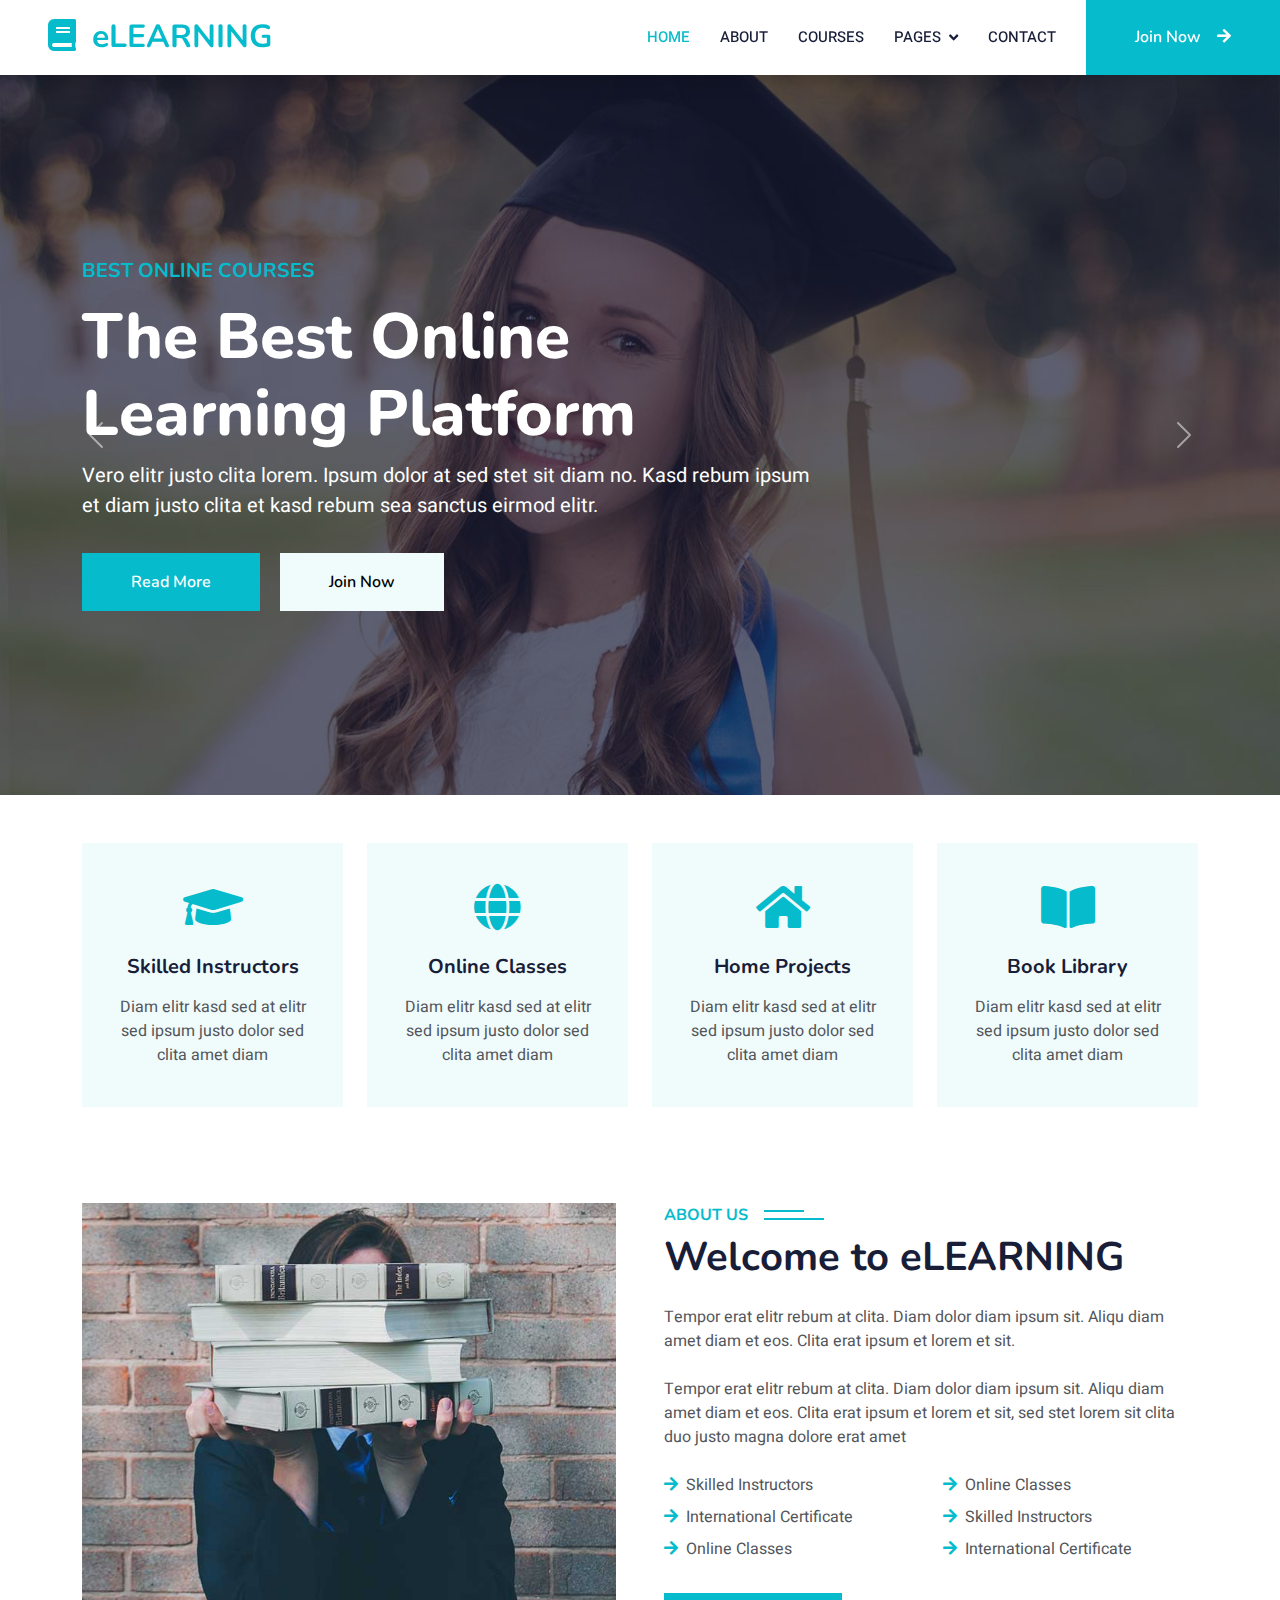
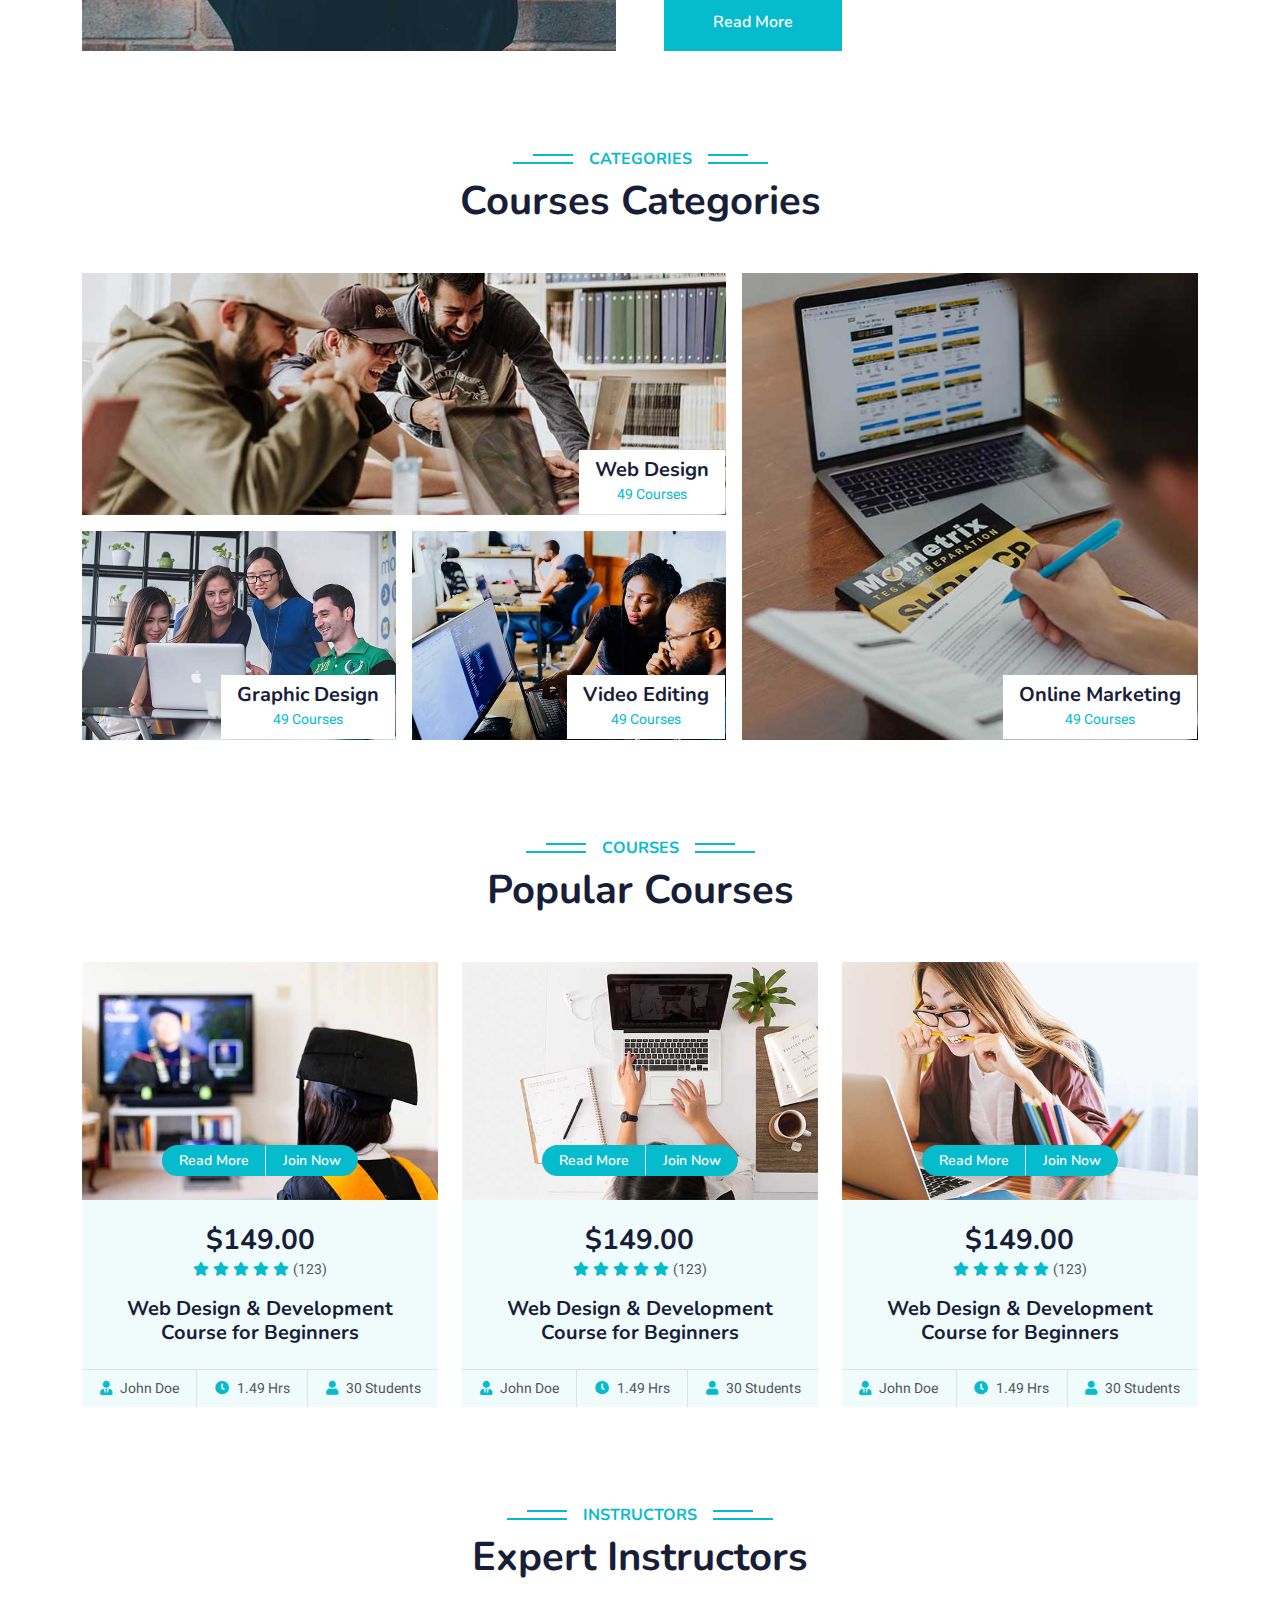
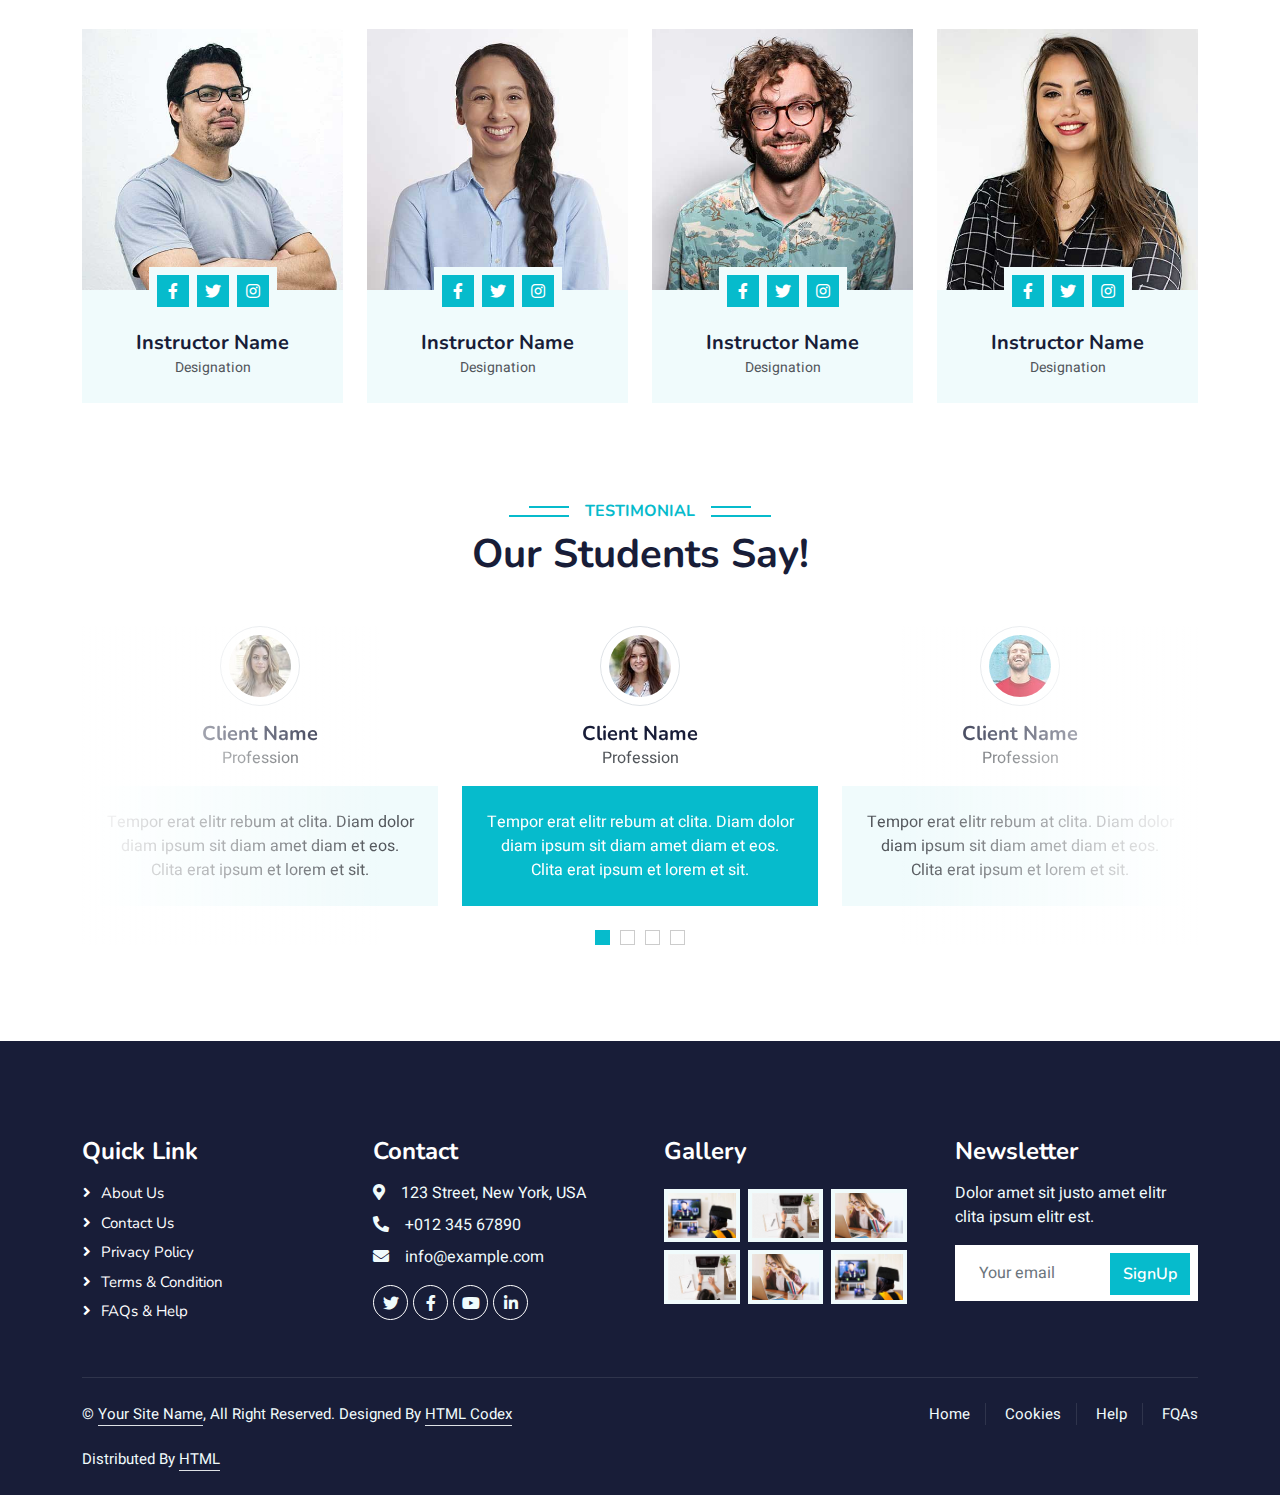
<file: index.html>
<!DOCTYPE html>
<html lang="en">

<head>
    <meta charset="UTF-8">
    <meta name="viewport" content="width=device-width, initial-scale=1.0">
    <link rel="stylesheet" href="css/bootstrap.min.css">
    <link rel="stylesheet" href="css/all.min.css">
    <link rel="stylesheet" href="css/main.css">
    <title>eLEARNING</title>

    <!-- Google Web Fonts -->
    <link rel="preconnect" href="https://fonts.googleapis.com">
    <link rel="preconnect" href="https://fonts.gstatic.com" crossorigin>
    <link
        href="https://fonts.googleapis.com/css2?family=Heebo:wght@400;500;600&family=Nunito:wght@600;700;800&display=swap"
        rel="stylesheet">

    <!-- Icon Font Stylesheet -->
    <link href="https://cdnjs.cloudflare.com/ajax/libs/font-awesome/5.10.0/css/all.min.css" rel="stylesheet">
    <link href="https://cdn.jsdelivr.net/npm/bootstrap-icons@1.4.1/font/bootstrap-icons.css" rel="stylesheet">
    <!-- Libraries Stylesheet -->
    <link href="lib/animate/animate.min.css" rel="stylesheet">
    <link href="lib/owlcarousel/assets/owl.carousel.min.css" rel="stylesheet">

</head>

<body>
    <!-- Spinner Start -->
    <div id="spinner"
        class="show bg-white position-fixed translate-middle w-100 vh-100 top-50 start-50 d-flex align-items-center justify-content-center">
        <div class="spinner-border text-primary" style="width: 3rem; height: 3rem;" role="status">
            <span class="sr-only">Loading...</span>
        </div>
    </div>
    <!-- Spinner End -->




    <!-- Navbar Start -->
    <nav class="navbar navbar-expand-lg bg-white navbar-light shadow sticky-top p-0">
        <a href="index.html" class="navbar-brand d-flex align-items-center px-4 px-lg-5">
            <h2 class="m-0 text-primary"><i class="fa fa-book me-3"></i>eLEARNING</h2>
        </a>
        <button type="button" class="navbar-toggler me-4" data-bs-toggle="collapse" data-bs-target="#navbarCollapse">
            <span class="navbar-toggler-icon"></span>
        </button>
        <div class="collapse navbar-collapse" id="navbarCollapse">
            <div class="navbar-nav ms-auto p-4 p-lg-0">
                <a href="index.html" class="nav-item nav-link active">Home</a>
                <a href="about.html" class="nav-item nav-link">About</a>
                <a href="courses.html" class="nav-item nav-link">Courses</a>
                <div class="nav-item dropdown">
                    <a href="#" class="nav-link dropdown-toggle" data-bs-toggle="dropdown">Pages</a>
                    <div class="dropdown-menu fade-down m-0">
                        <a href="#" class="dropdown-item">Our Team</a>
                        <a href="#" class="dropdown-item">Testimonial</a>
                    </div>
                </div>
                <a href="contact.html" class="nav-item nav-link">Contact</a>
            </div>
            <a href="" class="btn btn-primary py-4 px-lg-5 d-none d-lg-block">Join Now<i
                    class="fa fa-arrow-right ms-3"></i></a>
        </div>
    </nav>
    <!-- Navbar End -->




    <!-- Carousel Start -->
    <div id="carouselExampleControls" class="carousel slide" data-bs-ride="carousel">
        <div class="carousel-inner">
            <div class="carousel-item active">
                <img src="img/carousel-1.jpg" class="d-block w-100" alt="...">
                <div class="position-absolute top-0 start-0 w-100 h-100 d-flex align-items-center"
                    style="background: rgba(24, 29, 56, .7);">
                    <div class="container">
                        <div class="row justify-content-start">
                            <div class="col-sm-10 col-lg-8">
                                <h5 class="text-primary text-uppercase mb-3 animated slideInDown">Best Online Courses
                                </h5>
                                <h1 class="display-3 text-white animated slideInDown">The Best Online Learning Platform
                                </h1>
                                <p class="fs-5 text-white mb-4 pb-2">Vero elitr justo clita lorem. Ipsum dolor at sed
                                    stet sit diam no. Kasd rebum ipsum et diam justo clita et kasd rebum sea sanctus
                                    eirmod elitr.</p>
                                <a href="" class="btn btn-primary py-md-3 px-md-5 me-3 animated slideInLeft">Read
                                    More</a>
                                <a href="" class="btn btn-light py-md-3 px-md-5 animated slideInRight">Join Now</a>
                            </div>
                        </div>
                    </div>
                </div>
            </div>
            <div class="carousel-item">
                <img src="img/carousel-2.jpg" class="d-block w-100" alt="...">
                <div class="position-absolute top-0 start-0 w-100 h-100 d-flex align-items-center"
                    style="background: rgba(24, 29, 56, .7);">
                    <div class="container">
                        <div class="row justify-content-start">
                            <div class="col-sm-10 col-lg-8">
                                <h5 class="text-primary text-uppercase mb-3 animated slideInDown">Best Online Courses
                                </h5>
                                <h1 class="display-3 text-white animated slideInDown">The Best Online Learning Platform
                                </h1>
                                <p class="fs-5 text-white mb-4 pb-2">Vero elitr justo clita lorem. Ipsum dolor at sed
                                    stet sit diam no. Kasd rebum ipsum et diam justo clita et kasd rebum sea sanctus
                                    eirmod elitr.</p>
                                <a href="" class="btn btn-primary py-md-3 px-md-5 me-3 animated slideInLeft">Read
                                    More</a>
                                <a href="" class="btn btn-light py-md-3 px-md-5 animated slideInRight">Join Now</a>
                            </div>
                        </div>
                    </div>
                </div>
            </div>

        </div>
        <button class="carousel-control-prev" type="button" data-bs-target="#carouselExampleControls"
            data-bs-slide="prev">
            <span class="carousel-control-prev-icon" aria-hidden="true"></span>
            <span class="visually-hidden">Previous</span>
        </button>
        <button class="carousel-control-next" type="button" data-bs-target="#carouselExampleControls"
            data-bs-slide="next">
            <span class="carousel-control-next-icon" aria-hidden="true"></span>
            <span class="visually-hidden">Next</span>
        </button>
    </div>
    <!-- Carousel End -->

    <!-- Service Start -->
    <div class="container-xxl py-5">
        <div class="container">
            <div class="row g-4">
                <div class="col-lg-3 col-sm-6 ">
                    <div class="service-item text-center pt-3">
                        <div class="p-4">
                            <i class="fa fa-3x fa-graduation-cap text-primary mb-4"></i>
                            <h5 class="mb-3">Skilled Instructors</h5>
                            <p>Diam elitr kasd sed at elitr sed ipsum justo dolor sed clita amet diam</p>
                        </div>
                    </div>
                </div>
                <div class="col-lg-3 col-sm-6 ">
                    <div class="service-item text-center pt-3">
                        <div class="p-4">
                            <i class="fa fa-3x fa-globe text-primary mb-4"></i>
                            <h5 class="mb-3">Online Classes</h5>
                            <p>Diam elitr kasd sed at elitr sed ipsum justo dolor sed clita amet diam</p>
                        </div>
                    </div>
                </div>
                <div class="col-lg-3 col-sm-6 ">
                    <div class="service-item text-center pt-3">
                        <div class="p-4">
                            <i class="fa fa-3x fa-home text-primary mb-4"></i>
                            <h5 class="mb-3">Home Projects</h5>
                            <p>Diam elitr kasd sed at elitr sed ipsum justo dolor sed clita amet diam</p>
                        </div>
                    </div>
                </div>
                <div class="col-lg-3 col-sm-6 ">
                    <div class="service-item text-center pt-3">
                        <div class="p-4">
                            <i class="fa fa-3x fa-book-open text-primary mb-4"></i>
                            <h5 class="mb-3">Book Library</h5>
                            <p>Diam elitr kasd sed at elitr sed ipsum justo dolor sed clita amet diam</p>
                        </div>
                    </div>
                </div>
            </div>
        </div>
    </div>
    <!-- Service End -->



    <!-- About Start -->
    <div class="container-xxl py-5">
        <div class="container">
            <div class="row g-5">
                <div class="col-lg-6" style="min-height: 400px;">
                    <div class="position-relative h-100">
                        <img class="img-fluid position-absolute w-100 h-100" src="img/about.jpg" alt=""
                            style="object-fit: cover;">
                    </div>
                </div>
                <div class="col-lg-6">
                    <h6 class="section-title bg-white text-start text-primary pe-3">About Us</h6>
                    <h1 class="mb-4">Welcome to eLEARNING</h1>
                    <p class="mb-4">Tempor erat elitr rebum at clita. Diam dolor diam ipsum sit. Aliqu diam amet diam et
                        eos. Clita erat ipsum et lorem et sit.</p>
                    <p class="mb-4">Tempor erat elitr rebum at clita. Diam dolor diam ipsum sit. Aliqu diam amet diam et
                        eos. Clita erat ipsum et lorem et sit, sed stet lorem sit clita duo justo magna dolore erat amet
                    </p>
                    <div class="row gy-2 gx-4 mb-4">
                        <div class="col-sm-6">
                            <p class="mb-0"><i class="fa fa-arrow-right text-primary me-2"></i>Skilled Instructors</p>
                        </div>
                        <div class="col-lg-6 col-sm-6">
                            <p class="mb-0"><i class="fa fa-arrow-right text-primary me-2"></i>Online Classes</p>
                        </div>
                        <div class="col-lg-6 col-sm-6">
                            <p class="mb-0"><i class="fa fa-arrow-right text-primary me-2"></i>International Certificate
                            </p>
                        </div>
                        <div class="col-lg-6 col-sm-6">
                            <p class="mb-0"><i class="fa fa-arrow-right text-primary me-2"></i>Skilled Instructors</p>
                        </div>
                        <div class="col-lg-6 col-sm-6">
                            <p class="mb-0"><i class="fa fa-arrow-right text-primary me-2"></i>Online Classes</p>
                        </div>
                        <div class="col-lg-6 col-sm-6">
                            <p class="mb-0"><i class="fa fa-arrow-right text-primary me-2"></i>International Certificate
                            </p>
                        </div>
                    </div>
                    <a class="btn btn-primary py-3 px-5 mt-2" href="">Read More</a>
                </div>
            </div>
        </div>
    </div>
    <!-- About End -->





    <!-- Categories Start -->
    <div class="container-xxl py-5 category">
        <div class="container">
            <div class="text-center ">
                <h6 class="section-title bg-white text-center text-primary px-3">Categories</h6>
                <h1 class="mb-5">Courses Categories</h1>
            </div>
            <div class="row g-3">
                <div class="col-lg-7 col-md-6">
                    <div class="row g-3">
                        <div class="col-lg-12 col-md-12  zoomIn">
                            <a class="position-relative d-block overflow-hidden" href="">
                                <img class="img-fluid" src="img/cat-1.jpg" alt="">
                                <div class="bg-white text-center position-absolute bottom-0 end-0 py-2 px-3"
                                    style="margin: 1px;">
                                    <h5 class="m-0">Web Design</h5>
                                    <small class="text-primary">49 Courses</small>
                                </div>
                            </a>
                        </div>
                        <div class="col-lg-6 col-md-12  zoomIn">
                            <a class="position-relative d-block overflow-hidden" href="">
                                <img class="img-fluid" src="img/cat-2.jpg" alt="">
                                <div class="bg-white text-center position-absolute bottom-0 end-0 py-2 px-3"
                                    style="margin: 1px;">
                                    <h5 class="m-0">Graphic Design</h5>
                                    <small class="text-primary">49 Courses</small>
                                </div>
                            </a>
                        </div>
                        <div class="col-lg-6 col-md-12  zoomIn">
                            <a class="position-relative d-block overflow-hidden" href="">
                                <img class="img-fluid" src="img/cat-3.jpg" alt="">
                                <div class="bg-white text-center position-absolute bottom-0 end-0 py-2 px-3"
                                    style="margin: 1px;">
                                    <h5 class="m-0">Video Editing</h5>
                                    <small class="text-primary">49 Courses</small>
                                </div>
                            </a>
                        </div>
                    </div>
                </div>
                <div class="col-lg-5 col-md-6  zoomIn" style="min-height: 350px;">
                    <a class="position-relative d-block h-100 overflow-hidden" href="">
                        <img class="img-fluid position-absolute w-100 h-100" src="img/cat-4.jpg" alt=""
                            style="object-fit: cover;">
                        <div class="bg-white text-center position-absolute bottom-0 end-0 py-2 px-3"
                            style="margin:  1px;">
                            <h5 class="m-0">Online Marketing</h5>
                            <small class="text-primary">49 Courses</small>
                        </div>
                    </a>
                </div>
            </div>
        </div>
    </div>
    <!-- Categories Start -->





    <!-- Courses Start -->
    <div class="container-xxl py-5">
        <div class="container">
            <div class="text-center">
                <h6 class="section-title bg-white text-center text-primary px-3">Courses</h6>
                <h1 class="mb-5">Popular Courses</h1>
            </div>
            <div class="row g-4 justify-content-center">
                <div class="col-lg-4 col-md-6">
                    <div class="course-item bg-light">
                        <div class="position-relative overflow-hidden">
                            <img class="img-fluid" src="img/course-1.jpg" alt="">
                            <div class="w-100 d-flex justify-content-center position-absolute bottom-0 start-0 mb-4">
                                <a href="#" class="flex-shrink-0 btn btn-sm btn-primary px-3 border-end"
                                    style="border-radius: 30px 0 0 30px;">Read More</a>
                                <a href="#" class="flex-shrink-0 btn btn-sm btn-primary px-3"
                                    style="border-radius: 0 30px 30px 0;">Join Now</a>
                            </div>
                        </div>
                        <div class="text-center p-4 pb-0">
                            <h3 class="mb-0">$149.00</h3>
                            <div class="mb-3">
                                <small class="fa fa-star text-primary"></small>
                                <small class="fa fa-star text-primary"></small>
                                <small class="fa fa-star text-primary"></small>
                                <small class="fa fa-star text-primary"></small>
                                <small class="fa fa-star text-primary"></small>
                                <small>(123)</small>
                            </div>
                            <h5 class="mb-4">Web Design & Development Course for Beginners</h5>
                        </div>
                        <div class="d-flex border-top">
                            <small class="flex-fill text-center border-end py-2"><i
                                    class="fa fa-user-tie text-primary me-2"></i>John Doe</small>
                            <small class="flex-fill text-center border-end py-2"><i
                                    class="fa fa-clock text-primary me-2"></i>1.49 Hrs</small>
                            <small class="flex-fill text-center py-2"><i class="fa fa-user text-primary me-2"></i>30
                                Students</small>
                        </div>
                    </div>
                </div>
                <div class="col-lg-4 col-md-6 ">
                    <div class="course-item bg-light">
                        <div class="position-relative overflow-hidden">
                            <img class="img-fluid" src="img/course-2.jpg" alt="">
                            <div class="w-100 d-flex justify-content-center position-absolute bottom-0 start-0 mb-4">
                                <a href="#" class="flex-shrink-0 btn btn-sm btn-primary px-3 border-end"
                                    style="border-radius: 30px 0 0 30px;">Read More</a>
                                <a href="#" class="flex-shrink-0 btn btn-sm btn-primary px-3"
                                    style="border-radius: 0 30px 30px 0;">Join Now</a>
                            </div>
                        </div>
                        <div class="text-center p-4 pb-0">
                            <h3 class="mb-0">$149.00</h3>
                            <div class="mb-3">
                                <small class="fa fa-star text-primary"></small>
                                <small class="fa fa-star text-primary"></small>
                                <small class="fa fa-star text-primary"></small>
                                <small class="fa fa-star text-primary"></small>
                                <small class="fa fa-star text-primary"></small>
                                <small>(123)</small>
                            </div>
                            <h5 class="mb-4">Web Design & Development Course for Beginners</h5>
                        </div>
                        <div class="d-flex border-top">
                            <small class="flex-fill text-center border-end py-2"><i
                                    class="fa fa-user-tie text-primary me-2"></i>John Doe</small>
                            <small class="flex-fill text-center border-end py-2"><i
                                    class="fa fa-clock text-primary me-2"></i>1.49 Hrs</small>
                            <small class="flex-fill text-center py-2"><i class="fa fa-user text-primary me-2"></i>30
                                Students</small>
                        </div>
                    </div>
                </div>
                <div class="col-lg-4 col-md-6 ">
                    <div class="course-item bg-light">
                        <div class="position-relative overflow-hidden">
                            <img class="img-fluid" src="img/course-3.jpg" alt="">
                            <div class="w-100 d-flex justify-content-center position-absolute bottom-0 start-0 mb-4">
                                <a href="#" class="flex-shrink-0 btn btn-sm btn-primary px-3 border-end"
                                    style="border-radius: 30px 0 0 30px;">Read More</a>
                                <a href="#" class="flex-shrink-0 btn btn-sm btn-primary px-3"
                                    style="border-radius: 0 30px 30px 0;">Join Now</a>
                            </div>
                        </div>
                        <div class="text-center p-4 pb-0">
                            <h3 class="mb-0">$149.00</h3>
                            <div class="mb-3">
                                <small class="fa fa-star text-primary"></small>
                                <small class="fa fa-star text-primary"></small>
                                <small class="fa fa-star text-primary"></small>
                                <small class="fa fa-star text-primary"></small>
                                <small class="fa fa-star text-primary"></small>
                                <small>(123)</small>
                            </div>
                            <h5 class="mb-4">Web Design & Development Course for Beginners</h5>
                        </div>
                        <div class="d-flex border-top">
                            <small class="flex-fill text-center border-end py-2"><i
                                    class="fa fa-user-tie text-primary me-2"></i>John Doe</small>
                            <small class="flex-fill text-center border-end py-2"><i
                                    class="fa fa-clock text-primary me-2"></i>1.49 Hrs</small>
                            <small class="flex-fill text-center py-2"><i class="fa fa-user text-primary me-2"></i>30
                                Students</small>
                        </div>
                    </div>
                </div>
            </div>
        </div>
    </div>
    <!-- Courses End -->

    <!-- Team Start -->
    <div class="container-xxl py-5">
        <div class="container">
            <div class="text-center ">
                <h6 class="section-title bg-white text-center text-primary px-3">Instructors</h6>
                <h1 class="mb-5">Expert Instructors</h1>
            </div>
            <div class="row g-4">
                <div class="col-lg-3 col-md-6 ">
                    <div class="team-item bg-light">
                        <div class="overflow-hidden">
                            <img class="img-fluid" src="img/team-1.jpg" alt="">
                        </div>
                        <div class="position-relative d-flex justify-content-center" style="margin-top: -23px;">
                            <div class="bg-light d-flex justify-content-center pt-2 px-1">
                                <a class="btn btn-sm-square btn-primary mx-1" href=""><i
                                        class="fab fa-facebook-f"></i></a>
                                <a class="btn btn-sm-square btn-primary mx-1" href=""><i class="fab fa-twitter"></i></a>
                                <a class="btn btn-sm-square btn-primary mx-1" href=""><i
                                        class="fab fa-instagram"></i></a>
                            </div>
                        </div>
                        <div class="text-center p-4">
                            <h5 class="mb-0">Instructor Name</h5>
                            <small>Designation</small>
                        </div>
                    </div>
                </div>
                <div class="col-lg-3 col-md-6 ">
                    <div class="team-item bg-light">
                        <div class="overflow-hidden">
                            <img class="img-fluid" src="img/team-2.jpg" alt="">
                        </div>
                        <div class="position-relative d-flex justify-content-center" style="margin-top: -23px;">
                            <div class="bg-light d-flex justify-content-center pt-2 px-1">
                                <a class="btn btn-sm-square btn-primary mx-1" href=""><i
                                        class="fab fa-facebook-f"></i></a>
                                <a class="btn btn-sm-square btn-primary mx-1" href=""><i class="fab fa-twitter"></i></a>
                                <a class="btn btn-sm-square btn-primary mx-1" href=""><i
                                        class="fab fa-instagram"></i></a>
                            </div>
                        </div>
                        <div class="text-center p-4">
                            <h5 class="mb-0">Instructor Name</h5>
                            <small>Designation</small>
                        </div>
                    </div>
                </div>
                <div class="col-lg-3 col-md-6 ">
                    <div class="team-item bg-light">
                        <div class="overflow-hidden">
                            <img class="img-fluid" src="img/team-3.jpg" alt="">
                        </div>
                        <div class="position-relative d-flex justify-content-center" style="margin-top: -23px;">
                            <div class="bg-light d-flex justify-content-center pt-2 px-1">
                                <a class="btn btn-sm-square btn-primary mx-1" href=""><i
                                        class="fab fa-facebook-f"></i></a>
                                <a class="btn btn-sm-square btn-primary mx-1" href=""><i class="fab fa-twitter"></i></a>
                                <a class="btn btn-sm-square btn-primary mx-1" href=""><i
                                        class="fab fa-instagram"></i></a>
                            </div>
                        </div>
                        <div class="text-center p-4">
                            <h5 class="mb-0">Instructor Name</h5>
                            <small>Designation</small>
                        </div>
                    </div>
                </div>
                <div class="col-lg-3 col-md-6 ">
                    <div class="team-item bg-light">
                        <div class="overflow-hidden">
                            <img class="img-fluid" src="img/team-4.jpg" alt="">
                        </div>
                        <div class="position-relative d-flex justify-content-center" style="margin-top: -23px;">
                            <div class="bg-light d-flex justify-content-center pt-2 px-1">
                                <a class="btn btn-sm-square btn-primary mx-1" href=""><i
                                        class="fab fa-facebook-f"></i></a>
                                <a class="btn btn-sm-square btn-primary mx-1" href=""><i class="fab fa-twitter"></i></a>
                                <a class="btn btn-sm-square btn-primary mx-1" href=""><i
                                        class="fab fa-instagram"></i></a>
                            </div>
                        </div>
                        <div class="text-center p-4">
                            <h5 class="mb-0">Instructor Name</h5>
                            <small>Designation</small>
                        </div>
                    </div>
                </div>
            </div>
        </div>
    </div>
    <!-- Team End -->





    <!-- Testimonial Start -->
    <div class="container-xxl py-5  fadeInUp">
        <div class="container">
            <div class="text-center">
                <h6 class="section-title bg-white text-center text-primary px-3">Testimonial</h6>
                <h1 class="mb-5">Our Students Say!</h1>
            </div>
            <div class="owl-carousel testimonial-carousel position-relative">
                <div class="testimonial-item text-center">
                    <img class="border rounded-circle p-2 mx-auto mb-3" src="img/testimonial-1.jpg"
                        style="width: 80px; height: 80px;">
                    <h5 class="mb-0">Client Name</h5>
                    <p>Profession</p>
                    <div class="testimonial-text bg-light text-center p-4">
                        <p class="mb-0">Tempor erat elitr rebum at clita. Diam dolor diam ipsum sit diam amet diam et
                            eos. Clita erat ipsum et lorem et sit.</p>
                    </div>
                </div>
                <div class="testimonial-item text-center">
                    <img class="border rounded-circle p-2 mx-auto mb-3" src="img/testimonial-2.jpg"
                        style="width: 80px; height: 80px;">
                    <h5 class="mb-0">Client Name</h5>
                    <p>Profession</p>
                    <div class="testimonial-text bg-light text-center p-4">
                        <p class="mb-0">Tempor erat elitr rebum at clita. Diam dolor diam ipsum sit diam amet diam et
                            eos. Clita erat ipsum et lorem et sit.</p>
                    </div>
                </div>
                <div class="testimonial-item text-center">
                    <img class="border rounded-circle p-2 mx-auto mb-3" src="img/testimonial-3.jpg"
                        style="width: 80px; height: 80px;">
                    <h5 class="mb-0">Client Name</h5>
                    <p>Profession</p>
                    <div class="testimonial-text bg-light text-center p-4">
                        <p class="mb-0">Tempor erat elitr rebum at clita. Diam dolor diam ipsum sit diam amet diam et
                            eos. Clita erat ipsum et lorem et sit.</p>
                    </div>
                </div>
                <div class="testimonial-item text-center">
                    <img class="border rounded-circle p-2 mx-auto mb-3" src="img/testimonial-4.jpg"
                        style="width: 80px; height: 80px;">
                    <h5 class="mb-0">Client Name</h5>
                    <p>Profession</p>
                    <div class="testimonial-text bg-light text-center p-4">
                        <p class="mb-0">Tempor erat elitr rebum at clita. Diam dolor diam ipsum sit diam amet diam et
                            eos. Clita erat ipsum et lorem et sit.</p>
                    </div>
                </div>
            </div>
        </div>
    </div>
    <!-- Testimonial End -->


    <!-- Footer Start -->
    <div class="container-fluid bg-dark text-light footer pt-5 mt-5  fadeIn">
        <div class="container py-5">
            <div class="row g-5">
                <div class="col-lg-3 col-md-6">
                    <h4 class="text-white mb-3">Quick Link</h4>
                    <a class="btn btn-link" href="">About Us</a>
                    <a class="btn btn-link" href="">Contact Us</a>
                    <a class="btn btn-link" href="">Privacy Policy</a>
                    <a class="btn btn-link" href="">Terms & Condition</a>
                    <a class="btn btn-link" href="">FAQs & Help</a>
                </div>
                <div class="col-lg-3 col-md-6">
                    <h4 class="text-white mb-3">Contact</h4>
                    <p class="mb-2"><i class="fa fa-map-marker-alt me-3"></i>123 Street, New York, USA</p>
                    <p class="mb-2"><i class="fa fa-phone-alt me-3"></i>+012 345 67890</p>
                    <p class="mb-2"><i class="fa fa-envelope me-3"></i>info@example.com</p>
                    <div class="d-flex pt-2">
                        <a class="btn btn-outline-light btn-social" href=""><i class="fab fa-twitter"></i></a>
                        <a class="btn btn-outline-light btn-social" href=""><i class="fab fa-facebook-f"></i></a>
                        <a class="btn btn-outline-light btn-social" href=""><i class="fab fa-youtube"></i></a>
                        <a class="btn btn-outline-light btn-social" href=""><i class="fab fa-linkedin-in"></i></a>
                    </div>
                </div>
                <div class="col-lg-3 col-md-6">
                    <h4 class="text-white mb-3">Gallery</h4>
                    <div class="row g-2 pt-2">
                        <div class="col-4">
                            <img class="img-fluid bg-light p-1" src="img/course-1.jpg" alt="">
                        </div>
                        <div class="col-4">
                            <img class="img-fluid bg-light p-1" src="img/course-2.jpg" alt="">
                        </div>
                        <div class="col-4">
                            <img class="img-fluid bg-light p-1" src="img/course-3.jpg" alt="">
                        </div>
                        <div class="col-4">
                            <img class="img-fluid bg-light p-1" src="img/course-2.jpg" alt="">
                        </div>
                        <div class="col-4">
                            <img class="img-fluid bg-light p-1" src="img/course-3.jpg" alt="">
                        </div>
                        <div class="col-4">
                            <img class="img-fluid bg-light p-1" src="img/course-1.jpg" alt="">
                        </div>
                    </div>
                </div>
                <div class="col-lg-3 col-md-6">
                    <h4 class="text-white mb-3">Newsletter</h4>
                    <p>Dolor amet sit justo amet elitr clita ipsum elitr est.</p>
                    <div class="position-relative mx-auto" style="max-width: 400px;">
                        <input class="form-control border-0 w-100 py-3 ps-4 pe-5" type="text" placeholder="Your email">
                        <button type="button"
                            class="btn btn-primary py-2 position-absolute top-0 end-0 mt-2 me-2">SignUp</button>
                    </div>
                </div>
            </div>
        </div>
        <div class="container">
            <div class="copyright">
                <div class="row">
                    <div class="col-md-6 text-center text-md-start mb-3 mb-md-0">
                        &copy; <a class="border-bottom" href="#">Your Site Name</a>, All Right Reserved.


                        Designed By <a class="border-bottom" href="#">HTML Codex</a><br><br>
                        Distributed By <a class="border-bottom" href="#">HTML</a>
                    </div>
                    <div class="col-md-6 text-center text-md-end">
                        <div class="footer-menu">
                            <a href="">Home</a>
                            <a href="">Cookies</a>
                            <a href="">Help</a>
                            <a href="">FQAs</a>
                        </div>
                    </div>
                </div>
            </div>
        </div>
    </div>
    <!-- Footer End -->




  <!-- start to up bottom  -->
  <div class="container">
    <button class="rounded-pill" onclick="topFunction()" id="myBtn" title="Go to top">
        <i class="bi bi-arrow-up"></i></button>
    <script>

        let mybutton = document.getElementById("myBtn");


        window.onscroll = function () { scrollFunction() };

        function scrollFunction() {
            if (document.body.scrollTop > 20 || document.documentElement.scrollTop > 20) {
                mybutton.style.display = "block";
            } else {
                mybutton.style.display = "none";
            }
        }


        function topFunction() {
            document.body.scrollTop = 0;
            document.documentElement.scrollTop = 0;
        }
    </script>
</div>
<!-- end to up bottom  -->






    <script src="https://code.jquery.com/jquery-3.4.1.min.js"></script>
    <script src="lib/wow/wow.min.js"></script>


    <script src="lib/waypoints/waypoints.min.js"></script>
    <script src="lib/owlcarousel/owl.carousel.min.js"></script>


    <script src="js/bootstrap.bundle.min.js"></script>
    <script src="js/main.js"></script>
</body>

</html>
</file>
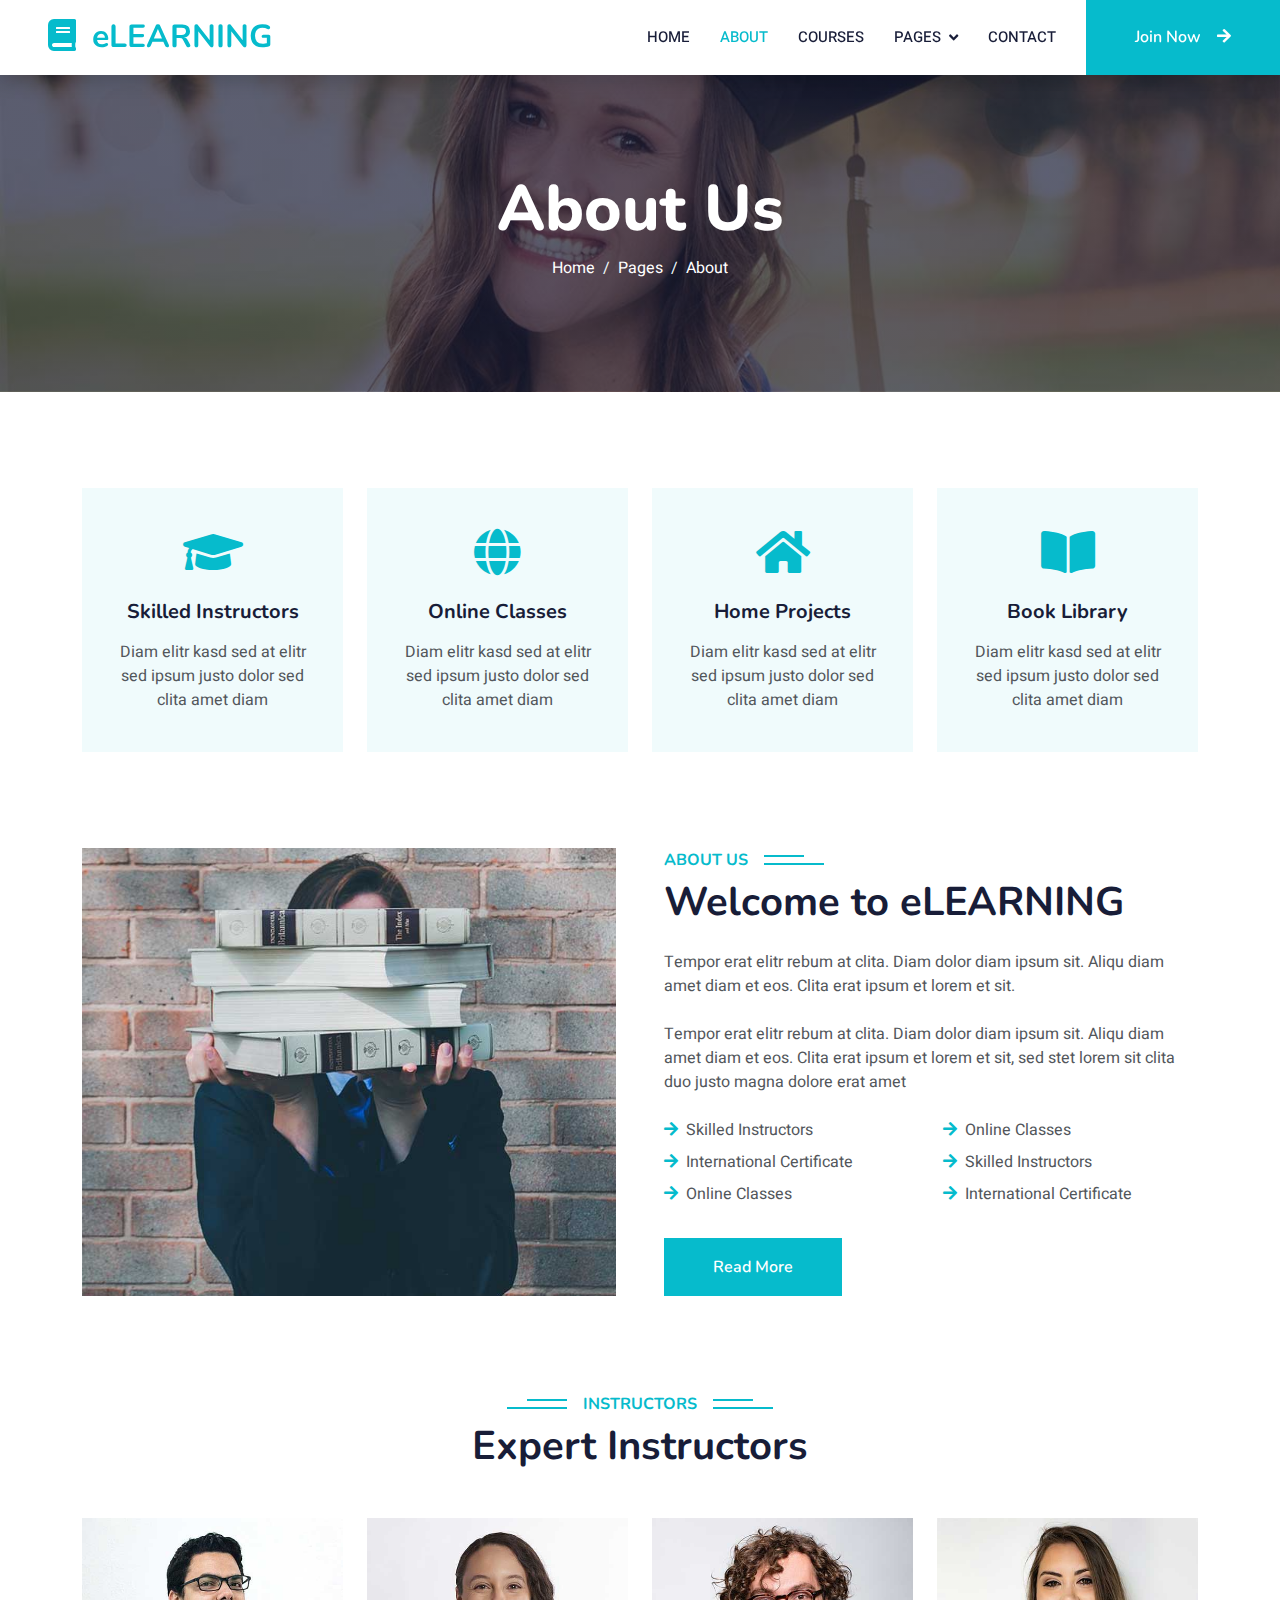
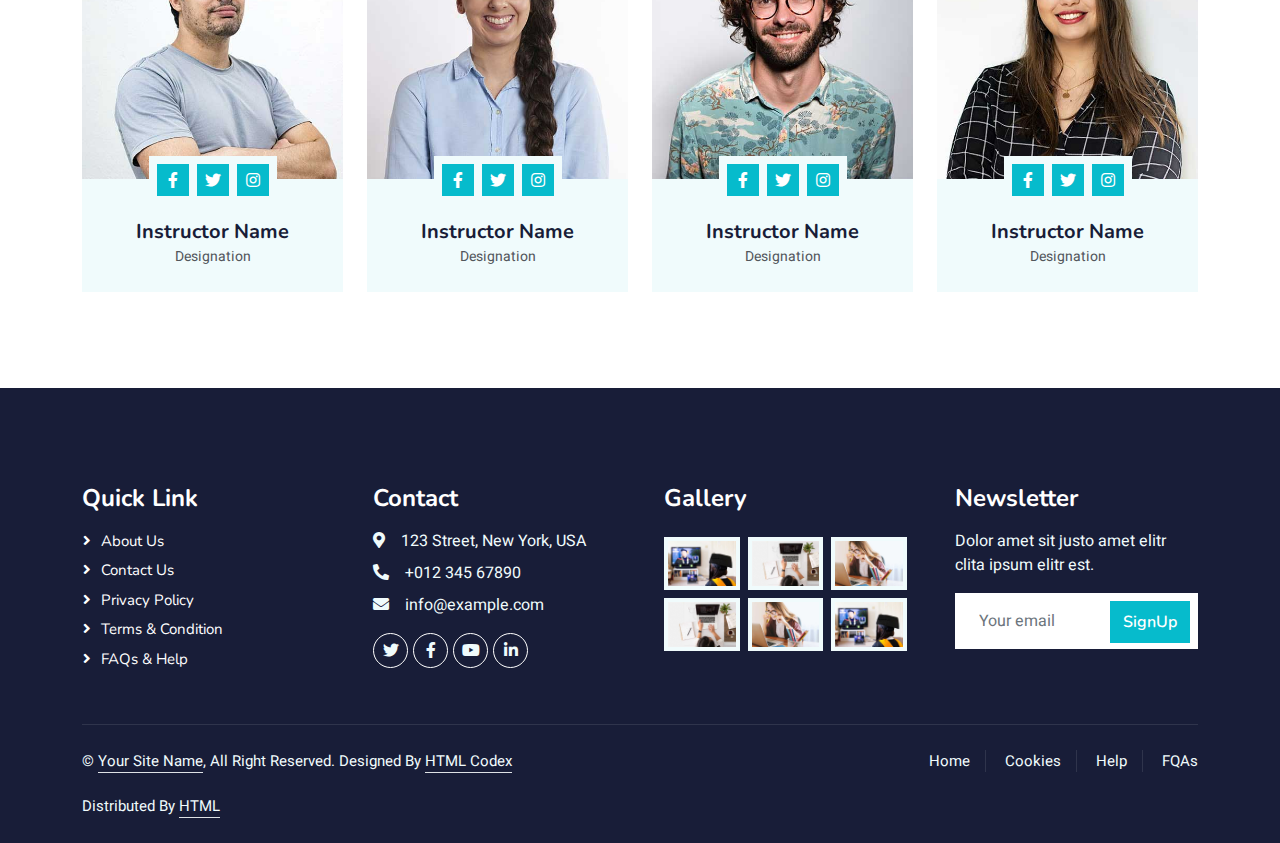
<file: about.html>
<!DOCTYPE html>
<html lang="en">

<head>
    <meta charset="UTF-8">
    <meta name="viewport" content="width=device-width, initial-scale=1.0">
    <link rel="stylesheet" href="css/bootstrap.min.css">
    <link rel="stylesheet" href="css/all.min.css">
    <link rel="stylesheet" href="css/main.css">
    <title>eLEARNING</title>

    <!-- Google Web Fonts -->
    <link rel="preconnect" href="https://fonts.googleapis.com">
    <link rel="preconnect" href="https://fonts.gstatic.com" crossorigin>
    <link
        href="https://fonts.googleapis.com/css2?family=Heebo:wght@400;500;600&family=Nunito:wght@600;700;800&display=swap"
        rel="stylesheet">

    <!-- Icon Font Stylesheet -->
    <link href="https://cdnjs.cloudflare.com/ajax/libs/font-awesome/5.10.0/css/all.min.css" rel="stylesheet">
    <link href="https://cdn.jsdelivr.net/npm/bootstrap-icons@1.4.1/font/bootstrap-icons.css" rel="stylesheet">
    <!-- Libraries Stylesheet -->
    <link href="lib/animate/animate.min.css" rel="stylesheet">
    <link href="lib/owlcarousel/assets/owl.carousel.min.css" rel="stylesheet">

</head>

<body>
    <!-- Spinner Start -->
    <div id="spinner"
        class="show bg-white position-fixed translate-middle w-100 vh-100 top-50 start-50 d-flex align-items-center justify-content-center">
        <div class="spinner-border text-primary" style="width: 3rem; height: 3rem;" role="status">
            <span class="sr-only">Loading...</span>
        </div>
    </div>
    <!-- Spinner End -->




    <!-- Navbar Start -->
    <nav class="navbar navbar-expand-lg bg-white navbar-light shadow sticky-top p-0">
        <a href="index.html" class="navbar-brand d-flex align-items-center px-4 px-lg-5">
            <h2 class="m-0 text-primary"><i class="fa fa-book me-3"></i>eLEARNING</h2>
        </a>
        <button type="button" class="navbar-toggler me-4" data-bs-toggle="collapse" data-bs-target="#navbarCollapse">
            <span class="navbar-toggler-icon"></span>
        </button>
        <div class="collapse navbar-collapse" id="navbarCollapse">
            <div class="navbar-nav ms-auto p-4 p-lg-0">
                <a href="index.html" class="nav-item nav-link ">Home</a>
                <a href="about.html" class="nav-item nav-link active">About</a>
                <a href="courses.html" class="nav-item nav-link">Courses</a>
                <div class="nav-item dropdown">
                    <a href="#" class="nav-link dropdown-toggle" data-bs-toggle="dropdown">Pages</a>
                    <div class="dropdown-menu fade-down m-0">
                        <a href="#" class="dropdown-item">Our Team</a>
                        <a href="#" class="dropdown-item">Testimonial</a>
                    </div>
                </div>
                <a href="contact.html" class="nav-item nav-link">Contact</a>
            </div>
            <a href="" class="btn btn-primary py-4 px-lg-5 d-none d-lg-block">Join Now<i
                    class="fa fa-arrow-right ms-3"></i></a>
        </div>
    </nav>
    <!-- Navbar End -->


 <!-- Header Start -->
 <div class="container-fluid bg-primary py-5 mb-5 page-header">
    <div class="container py-5">
        <div class="row justify-content-center">
            <div class="col-lg-10 text-center">
                <h1 class="display-3 text-white animated slideInDown">About Us</h1>
                <nav aria-label="breadcrumb">
                    <ol class="breadcrumb justify-content-center">
                        <li class="breadcrumb-item"><a class="text-white" href="index.html">Home</a></li>
                        <li class="breadcrumb-item"><a class="text-white" href="#">Pages</a></li>
                        <li class="breadcrumb-item text-white active" aria-current="page">About</li>
                    </ol>
                </nav>
            </div>
        </div>
    </div>
</div>
<!-- Header End -->



    <!-- Service Start -->
    <div class="container-xxl py-5">
        <div class="container">
            <div class="row g-4">
                <div class="col-lg-3 col-sm-6 ">
                    <div class="service-item text-center pt-3">
                        <div class="p-4">
                            <i class="fa fa-3x fa-graduation-cap text-primary mb-4"></i>
                            <h5 class="mb-3">Skilled Instructors</h5>
                            <p>Diam elitr kasd sed at elitr sed ipsum justo dolor sed clita amet diam</p>
                        </div>
                    </div>
                </div>
                <div class="col-lg-3 col-sm-6 ">
                    <div class="service-item text-center pt-3">
                        <div class="p-4">
                            <i class="fa fa-3x fa-globe text-primary mb-4"></i>
                            <h5 class="mb-3">Online Classes</h5>
                            <p>Diam elitr kasd sed at elitr sed ipsum justo dolor sed clita amet diam</p>
                        </div>
                    </div>
                </div>
                <div class="col-lg-3 col-sm-6 ">
                    <div class="service-item text-center pt-3">
                        <div class="p-4">
                            <i class="fa fa-3x fa-home text-primary mb-4"></i>
                            <h5 class="mb-3">Home Projects</h5>
                            <p>Diam elitr kasd sed at elitr sed ipsum justo dolor sed clita amet diam</p>
                        </div>
                    </div>
                </div>
                <div class="col-lg-3 col-sm-6 ">
                    <div class="service-item text-center pt-3">
                        <div class="p-4">
                            <i class="fa fa-3x fa-book-open text-primary mb-4"></i>
                            <h5 class="mb-3">Book Library</h5>
                            <p>Diam elitr kasd sed at elitr sed ipsum justo dolor sed clita amet diam</p>
                        </div>
                    </div>
                </div>
            </div>
        </div>
    </div>
    <!-- Service End -->



    <!-- About Start -->
    <div class="container-xxl py-5">
        <div class="container">
            <div class="row g-5">
                <div class="col-lg-6" style="min-height: 400px;">
                    <div class="position-relative h-100">
                        <img class="img-fluid position-absolute w-100 h-100" src="img/about.jpg" alt=""
                            style="object-fit: cover;">
                    </div>
                </div>
                <div class="col-lg-6">
                    <h6 class="section-title bg-white text-start text-primary pe-3">About Us</h6>
                    <h1 class="mb-4">Welcome to eLEARNING</h1>
                    <p class="mb-4">Tempor erat elitr rebum at clita. Diam dolor diam ipsum sit. Aliqu diam amet diam et
                        eos. Clita erat ipsum et lorem et sit.</p>
                    <p class="mb-4">Tempor erat elitr rebum at clita. Diam dolor diam ipsum sit. Aliqu diam amet diam et
                        eos. Clita erat ipsum et lorem et sit, sed stet lorem sit clita duo justo magna dolore erat amet
                    </p>
                    <div class="row gy-2 gx-4 mb-4">
                        <div class="col-sm-6">
                            <p class="mb-0"><i class="fa fa-arrow-right text-primary me-2"></i>Skilled Instructors</p>
                        </div>
                        <div class="col-lg-6 col-sm-6">
                            <p class="mb-0"><i class="fa fa-arrow-right text-primary me-2"></i>Online Classes</p>
                        </div>
                        <div class="col-lg-6 col-sm-6">
                            <p class="mb-0"><i class="fa fa-arrow-right text-primary me-2"></i>International Certificate
                            </p>
                        </div>
                        <div class="col-lg-6 col-sm-6">
                            <p class="mb-0"><i class="fa fa-arrow-right text-primary me-2"></i>Skilled Instructors</p>
                        </div>
                        <div class="col-lg-6 col-sm-6">
                            <p class="mb-0"><i class="fa fa-arrow-right text-primary me-2"></i>Online Classes</p>
                        </div>
                        <div class="col-lg-6 col-sm-6">
                            <p class="mb-0"><i class="fa fa-arrow-right text-primary me-2"></i>International Certificate
                            </p>
                        </div>
                    </div>
                    <a class="btn btn-primary py-3 px-5 mt-2" href="">Read More</a>
                </div>
            </div>
        </div>
    </div>
    <!-- About End -->





    





    

    <!-- Team Start -->
    <div class="container-xxl py-5">
        <div class="container">
            <div class="text-center ">
                <h6 class="section-title bg-white text-center text-primary px-3">Instructors</h6>
                <h1 class="mb-5">Expert Instructors</h1>
            </div>
            <div class="row g-4">
                <div class="col-lg-3 col-md-6 ">
                    <div class="team-item bg-light">
                        <div class="overflow-hidden">
                            <img class="img-fluid" src="img/team-1.jpg" alt="">
                        </div>
                        <div class="position-relative d-flex justify-content-center" style="margin-top: -23px;">
                            <div class="bg-light d-flex justify-content-center pt-2 px-1">
                                <a class="btn btn-sm-square btn-primary mx-1" href=""><i
                                        class="fab fa-facebook-f"></i></a>
                                <a class="btn btn-sm-square btn-primary mx-1" href=""><i class="fab fa-twitter"></i></a>
                                <a class="btn btn-sm-square btn-primary mx-1" href=""><i
                                        class="fab fa-instagram"></i></a>
                            </div>
                        </div>
                        <div class="text-center p-4">
                            <h5 class="mb-0">Instructor Name</h5>
                            <small>Designation</small>
                        </div>
                    </div>
                </div>
                <div class="col-lg-3 col-md-6 ">
                    <div class="team-item bg-light">
                        <div class="overflow-hidden">
                            <img class="img-fluid" src="img/team-2.jpg" alt="">
                        </div>
                        <div class="position-relative d-flex justify-content-center" style="margin-top: -23px;">
                            <div class="bg-light d-flex justify-content-center pt-2 px-1">
                                <a class="btn btn-sm-square btn-primary mx-1" href=""><i
                                        class="fab fa-facebook-f"></i></a>
                                <a class="btn btn-sm-square btn-primary mx-1" href=""><i class="fab fa-twitter"></i></a>
                                <a class="btn btn-sm-square btn-primary mx-1" href=""><i
                                        class="fab fa-instagram"></i></a>
                            </div>
                        </div>
                        <div class="text-center p-4">
                            <h5 class="mb-0">Instructor Name</h5>
                            <small>Designation</small>
                        </div>
                    </div>
                </div>
                <div class="col-lg-3 col-md-6 ">
                    <div class="team-item bg-light">
                        <div class="overflow-hidden">
                            <img class="img-fluid" src="img/team-3.jpg" alt="">
                        </div>
                        <div class="position-relative d-flex justify-content-center" style="margin-top: -23px;">
                            <div class="bg-light d-flex justify-content-center pt-2 px-1">
                                <a class="btn btn-sm-square btn-primary mx-1" href=""><i
                                        class="fab fa-facebook-f"></i></a>
                                <a class="btn btn-sm-square btn-primary mx-1" href=""><i class="fab fa-twitter"></i></a>
                                <a class="btn btn-sm-square btn-primary mx-1" href=""><i
                                        class="fab fa-instagram"></i></a>
                            </div>
                        </div>
                        <div class="text-center p-4">
                            <h5 class="mb-0">Instructor Name</h5>
                            <small>Designation</small>
                        </div>
                    </div>
                </div>
                <div class="col-lg-3 col-md-6 ">
                    <div class="team-item bg-light">
                        <div class="overflow-hidden">
                            <img class="img-fluid" src="img/team-4.jpg" alt="">
                        </div>
                        <div class="position-relative d-flex justify-content-center" style="margin-top: -23px;">
                            <div class="bg-light d-flex justify-content-center pt-2 px-1">
                                <a class="btn btn-sm-square btn-primary mx-1" href=""><i
                                        class="fab fa-facebook-f"></i></a>
                                <a class="btn btn-sm-square btn-primary mx-1" href=""><i class="fab fa-twitter"></i></a>
                                <a class="btn btn-sm-square btn-primary mx-1" href=""><i
                                        class="fab fa-instagram"></i></a>
                            </div>
                        </div>
                        <div class="text-center p-4">
                            <h5 class="mb-0">Instructor Name</h5>
                            <small>Designation</small>
                        </div>
                    </div>
                </div>
            </div>
        </div>
    </div>
    <!-- Team End -->








    <!-- Footer Start -->
    <div class="container-fluid bg-dark text-light footer pt-5 mt-5  fadeIn">
        <div class="container py-5">
            <div class="row g-5">
                <div class="col-lg-3 col-md-6">
                    <h4 class="text-white mb-3">Quick Link</h4>
                    <a class="btn btn-link" href="">About Us</a>
                    <a class="btn btn-link" href="">Contact Us</a>
                    <a class="btn btn-link" href="">Privacy Policy</a>
                    <a class="btn btn-link" href="">Terms & Condition</a>
                    <a class="btn btn-link" href="">FAQs & Help</a>
                </div>
                <div class="col-lg-3 col-md-6">
                    <h4 class="text-white mb-3">Contact</h4>
                    <p class="mb-2"><i class="fa fa-map-marker-alt me-3"></i>123 Street, New York, USA</p>
                    <p class="mb-2"><i class="fa fa-phone-alt me-3"></i>+012 345 67890</p>
                    <p class="mb-2"><i class="fa fa-envelope me-3"></i>info@example.com</p>
                    <div class="d-flex pt-2">
                        <a class="btn btn-outline-light btn-social" href=""><i class="fab fa-twitter"></i></a>
                        <a class="btn btn-outline-light btn-social" href=""><i class="fab fa-facebook-f"></i></a>
                        <a class="btn btn-outline-light btn-social" href=""><i class="fab fa-youtube"></i></a>
                        <a class="btn btn-outline-light btn-social" href=""><i class="fab fa-linkedin-in"></i></a>
                    </div>
                </div>
                <div class="col-lg-3 col-md-6">
                    <h4 class="text-white mb-3">Gallery</h4>
                    <div class="row g-2 pt-2">
                        <div class="col-4">
                            <img class="img-fluid bg-light p-1" src="img/course-1.jpg" alt="">
                        </div>
                        <div class="col-4">
                            <img class="img-fluid bg-light p-1" src="img/course-2.jpg" alt="">
                        </div>
                        <div class="col-4">
                            <img class="img-fluid bg-light p-1" src="img/course-3.jpg" alt="">
                        </div>
                        <div class="col-4">
                            <img class="img-fluid bg-light p-1" src="img/course-2.jpg" alt="">
                        </div>
                        <div class="col-4">
                            <img class="img-fluid bg-light p-1" src="img/course-3.jpg" alt="">
                        </div>
                        <div class="col-4">
                            <img class="img-fluid bg-light p-1" src="img/course-1.jpg" alt="">
                        </div>
                    </div>
                </div>
                <div class="col-lg-3 col-md-6">
                    <h4 class="text-white mb-3">Newsletter</h4>
                    <p>Dolor amet sit justo amet elitr clita ipsum elitr est.</p>
                    <div class="position-relative mx-auto" style="max-width: 400px;">
                        <input class="form-control border-0 w-100 py-3 ps-4 pe-5" type="text" placeholder="Your email">
                        <button type="button"
                            class="btn btn-primary py-2 position-absolute top-0 end-0 mt-2 me-2">SignUp</button>
                    </div>
                </div>
            </div>
        </div>
        <div class="container">
            <div class="copyright">
                <div class="row">
                    <div class="col-md-6 text-center text-md-start mb-3 mb-md-0">
                        &copy; <a class="border-bottom" href="#">Your Site Name</a>, All Right Reserved.


                        Designed By <a class="border-bottom" href="#">HTML Codex</a><br><br>
                        Distributed By <a class="border-bottom" href="#">HTML</a>
                    </div>
                    <div class="col-md-6 text-center text-md-end">
                        <div class="footer-menu">
                            <a href="">Home</a>
                            <a href="">Cookies</a>
                            <a href="">Help</a>
                            <a href="">FQAs</a>
                        </div>
                    </div>
                </div>
            </div>
        </div>
    </div>
    <!-- Footer End -->




  <!-- start to up bottom  -->
  <div class="container">
    <button class="rounded-pill" onclick="topFunction()" id="myBtn" title="Go to top">
        <i class="bi bi-arrow-up"></i></button>
    <script>

        let mybutton = document.getElementById("myBtn");


        window.onscroll = function () { scrollFunction() };

        function scrollFunction() {
            if (document.body.scrollTop > 20 || document.documentElement.scrollTop > 20) {
                mybutton.style.display = "block";
            } else {
                mybutton.style.display = "none";
            }
        }


        function topFunction() {
            document.body.scrollTop = 0;
            document.documentElement.scrollTop = 0;
        }
    </script>
</div>
<!-- end to up bottom  -->






    <script src="https://code.jquery.com/jquery-3.4.1.min.js"></script>
    <script src="lib/wow/wow.min.js"></script>


    <script src="lib/waypoints/waypoints.min.js"></script>
    <script src="lib/owlcarousel/owl.carousel.min.js"></script>


    <script src="js/bootstrap.bundle.min.js"></script>
    <script src="js/main.js"></script>
</body>

</html>
</file>
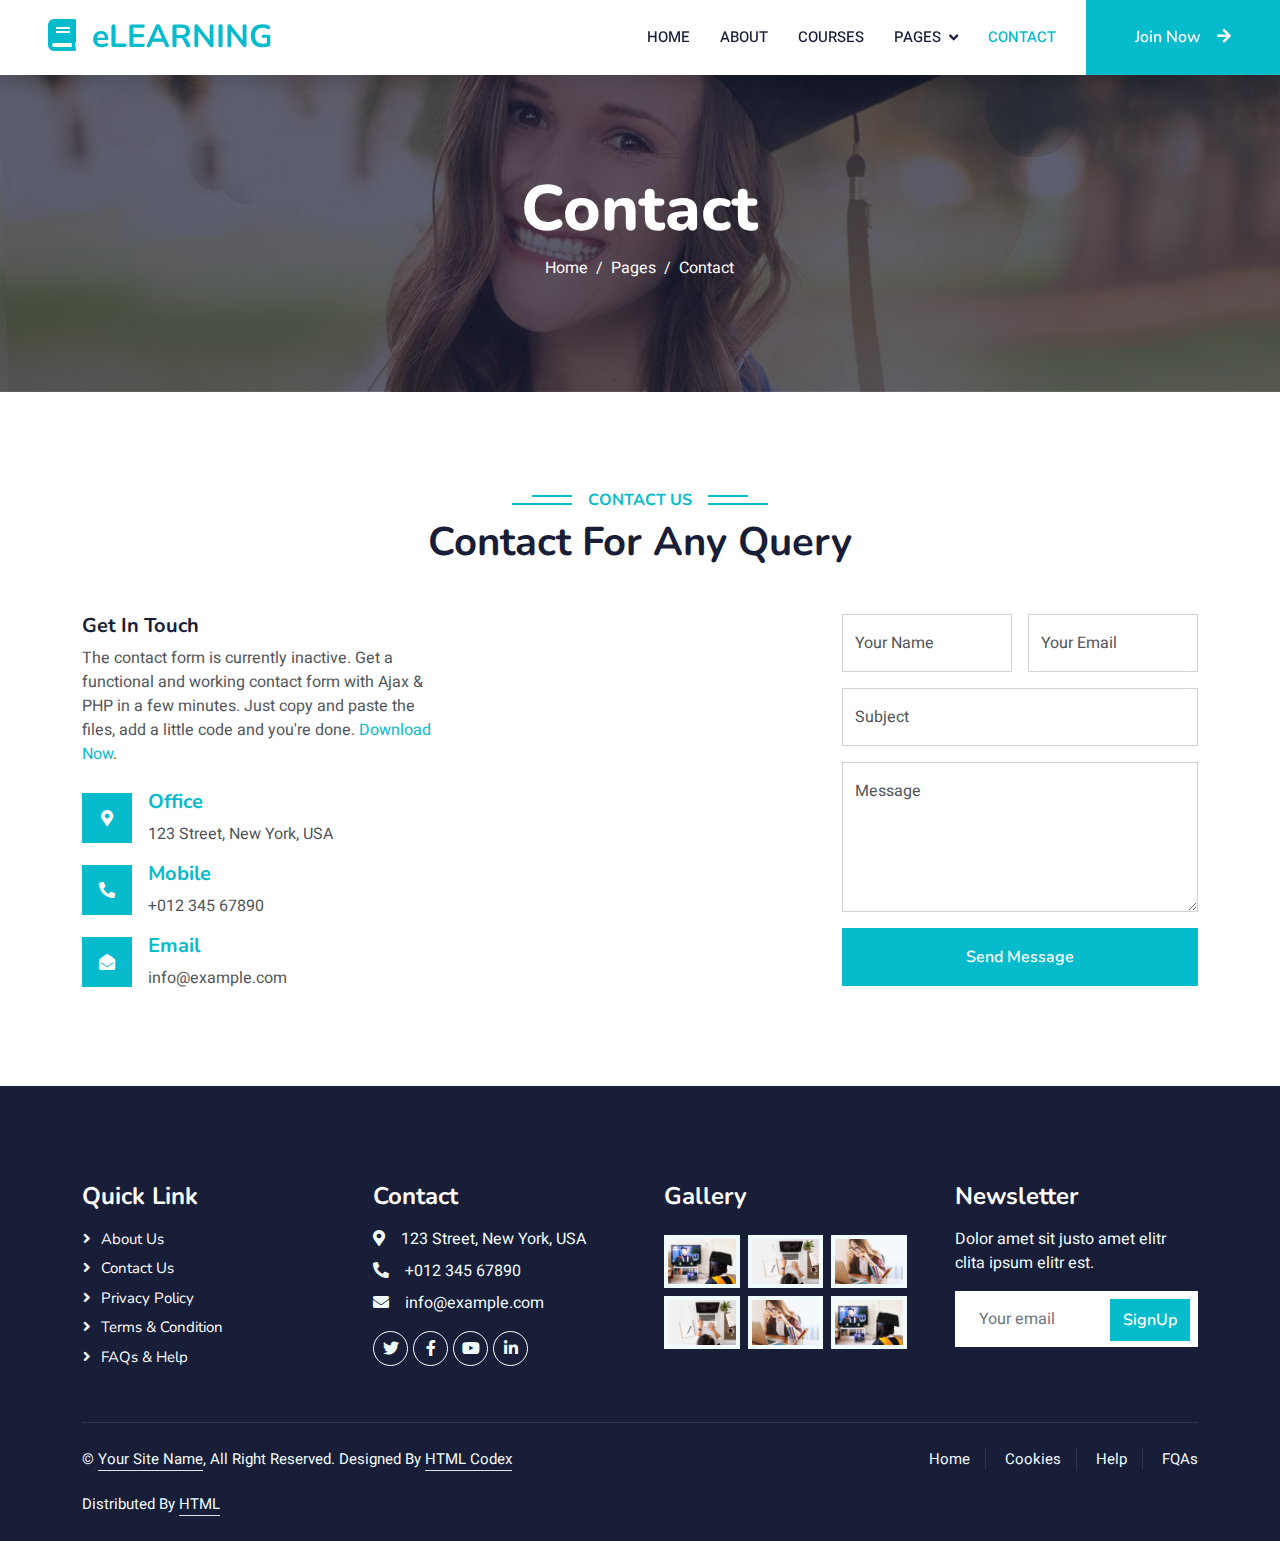
<file: contact.html>
<!DOCTYPE html>
<html lang="en">

<head>
    <meta charset="UTF-8">
    <meta name="viewport" content="width=device-width, initial-scale=1.0">
    <link rel="stylesheet" href="css/bootstrap.min.css">
    <link rel="stylesheet" href="css/all.min.css">
    <link rel="stylesheet" href="css/main.css">
    <title>eLEARNING</title>

    <!-- Google Web Fonts -->
    <link rel="preconnect" href="https://fonts.googleapis.com">
    <link rel="preconnect" href="https://fonts.gstatic.com" crossorigin>
    <link
        href="https://fonts.googleapis.com/css2?family=Heebo:wght@400;500;600&family=Nunito:wght@600;700;800&display=swap"
        rel="stylesheet">

    <!-- Icon Font Stylesheet -->
    <link href="https://cdnjs.cloudflare.com/ajax/libs/font-awesome/5.10.0/css/all.min.css" rel="stylesheet">
    <link href="https://cdn.jsdelivr.net/npm/bootstrap-icons@1.4.1/font/bootstrap-icons.css" rel="stylesheet">
    <!-- Libraries Stylesheet -->
    <link href="lib/animate/animate.min.css" rel="stylesheet">
    <link href="lib/owlcarousel/assets/owl.carousel.min.css" rel="stylesheet">

</head>

<body>
    <!-- Spinner Start -->
    <div id="spinner"
        class="show bg-white position-fixed translate-middle w-100 vh-100 top-50 start-50 d-flex align-items-center justify-content-center">
        <div class="spinner-border text-primary" style="width: 3rem; height: 3rem;" role="status">
            <span class="sr-only">Loading...</span>
        </div>
    </div>
    <!-- Spinner End -->




    <!-- Navbar Start -->
    <nav class="navbar navbar-expand-lg bg-white navbar-light shadow sticky-top p-0">
        <a href="index.html" class="navbar-brand d-flex align-items-center px-4 px-lg-5">
            <h2 class="m-0 text-primary"><i class="fa fa-book me-3"></i>eLEARNING</h2>
        </a>
        <button type="button" class="navbar-toggler me-4" data-bs-toggle="collapse" data-bs-target="#navbarCollapse">
            <span class="navbar-toggler-icon"></span>
        </button>
        <div class="collapse navbar-collapse" id="navbarCollapse">
            <div class="navbar-nav ms-auto p-4 p-lg-0">
                <a href="index.html" class="nav-item nav-link">Home</a>
                <a href="about.html" class="nav-item nav-link">About</a>
                <a href="courses.html" class="nav-item nav-link">Courses</a>
                <div class="nav-item dropdown">
                    <a href="#" class="nav-link dropdown-toggle" data-bs-toggle="dropdown">Pages</a>
                    <div class="dropdown-menu fade-down m-0">
                        <a href="#" class="dropdown-item">Our Team</a>
                        <a href="#" class="dropdown-item">Testimonial</a>
                    </div>
                </div>
                <a href="contact.html" class="nav-item nav-link  active">Contact</a>
            </div>
            <a href="" class="btn btn-primary py-4 px-lg-5 d-none d-lg-block">Join Now<i
                    class="fa fa-arrow-right ms-3"></i></a>
        </div>
    </nav>
    <!-- Navbar End -->





 <!-- Header Start -->
 <div class="container-fluid bg-primary py-5 mb-5 page-header">
    <div class="container py-5">
        <div class="row justify-content-center">
            <div class="col-lg-10 text-center">
                <h1 class="display-3 text-white animated slideInDown">Contact</h1>
                <nav aria-label="breadcrumb">
                    <ol class="breadcrumb justify-content-center">
                        <li class="breadcrumb-item"><a class="text-white" href="index.html">Home</a></li>
                        <li class="breadcrumb-item"><a class="text-white" href="#">Pages</a></li>
                        <li class="breadcrumb-item text-white active" aria-current="page">Contact</li>
                    </ol>
                </nav>
            </div>
        </div>
    </div>
</div>
<!-- Header End -->


<!-- Contact Start -->
<div class="container-xxl py-5">
    <div class="container">
        <div class="text-center  fadeInUp" >
            <h6 class="section-title bg-white text-center text-primary px-3">Contact Us</h6>
            <h1 class="mb-5">Contact For Any Query</h1>
        </div>
        <div class="row g-4">
            <div class="col-lg-4 col-md-6  fadeInUp" >
                <h5>Get In Touch</h5>
                <p class="mb-4">The contact form is currently inactive. Get a functional and working contact form with Ajax & PHP in a few minutes. Just copy and paste the files, add a little code and you're done. <a href="https://htmlcodex.com/contact-form">Download Now</a>.</p>
                <div class="d-flex align-items-center mb-3">
                    <div class="d-flex align-items-center justify-content-center flex-shrink-0 bg-primary" style="width: 50px; height: 50px;">
                        <i class="fa fa-map-marker-alt text-white"></i>
                    </div>
                    <div class="ms-3">
                        <h5 class="text-primary">Office</h5>
                        <p class="mb-0">123 Street, New York, USA</p>
                    </div>
                </div>
                <div class="d-flex align-items-center mb-3">
                    <div class="d-flex align-items-center justify-content-center flex-shrink-0 bg-primary" style="width: 50px; height: 50px;">
                        <i class="fa fa-phone-alt text-white"></i>
                    </div>
                    <div class="ms-3">
                        <h5 class="text-primary">Mobile</h5>
                        <p class="mb-0">+012 345 67890</p>
                    </div>
                </div>
                <div class="d-flex align-items-center">
                    <div class="d-flex align-items-center justify-content-center flex-shrink-0 bg-primary" style="width: 50px; height: 50px;">
                        <i class="fa fa-envelope-open text-white"></i>
                    </div>
                    <div class="ms-3">
                        <h5 class="text-primary">Email</h5>
                        <p class="mb-0">info@example.com</p>
                    </div>
                </div>
            </div>
            <div class="col-lg-4 col-md-6 fadeInUp" >
                <iframe class="position-relative rounded w-100 h-100"
                    src="https://www.google.com/maps/embed?pb=!1m18!1m12!1m3!1d3001156.4288297426!2d-78.01371936852176!3d42.72876761954724!2m3!1f0!2f0!3f0!3m2!1i1024!2i768!4f13.1!3m3!1m2!1s0x4ccc4bf0f123a5a9%3A0xddcfc6c1de189567!2sNew%20York%2C%20USA!5e0!3m2!1sen!2sbd!4v1603794290143!5m2!1sen!2sbd"
                    frameborder="0" style="min-height: 300px; border:0;" allowfullscreen="" aria-hidden="false"
                    tabindex="0"></iframe>
            </div>
            <div class="col-lg-4 col-md-12  fadeInUp" ">
                <form>
                    <div class="row g-3">
                        <div class="col-md-6">
                            <div class="form-floating">
                                <input type="text" class="form-control" id="name" placeholder="Your Name">
                                <label for="name">Your Name</label>
                            </div>
                        </div>
                        <div class="col-md-6">
                            <div class="form-floating">
                                <input type="email" class="form-control" id="email" placeholder="Your Email">
                                <label for="email">Your Email</label>
                            </div>
                        </div>
                        <div class="col-12">
                            <div class="form-floating">
                                <input type="text" class="form-control" id="subject" placeholder="Subject">
                                <label for="subject">Subject</label>
                            </div>
                        </div>
                        <div class="col-12">
                            <div class="form-floating">
                                <textarea class="form-control" placeholder="Leave a message here" id="message" style="height: 150px"></textarea>
                                <label for="message">Message</label>
                            </div>
                        </div>
                        <div class="col-12">
                            <button class="btn btn-primary w-100 py-3" type="submit">Send Message</button>
                        </div>
                    </div>
                </form>
            </div>
        </div>
    </div>
</div>
<!-- Contact End -->
   







    <!-- Footer Start -->
    <div class="container-fluid bg-dark text-light footer pt-5 mt-5  fadeIn">
        <div class="container py-5">
            <div class="row g-5">
                <div class="col-lg-3 col-md-6">
                    <h4 class="text-white mb-3">Quick Link</h4>
                    <a class="btn btn-link" href="">About Us</a>
                    <a class="btn btn-link" href="">Contact Us</a>
                    <a class="btn btn-link" href="">Privacy Policy</a>
                    <a class="btn btn-link" href="">Terms & Condition</a>
                    <a class="btn btn-link" href="">FAQs & Help</a>
                </div>
                <div class="col-lg-3 col-md-6">
                    <h4 class="text-white mb-3">Contact</h4>
                    <p class="mb-2"><i class="fa fa-map-marker-alt me-3"></i>123 Street, New York, USA</p>
                    <p class="mb-2"><i class="fa fa-phone-alt me-3"></i>+012 345 67890</p>
                    <p class="mb-2"><i class="fa fa-envelope me-3"></i>info@example.com</p>
                    <div class="d-flex pt-2">
                        <a class="btn btn-outline-light btn-social" href=""><i class="fab fa-twitter"></i></a>
                        <a class="btn btn-outline-light btn-social" href=""><i class="fab fa-facebook-f"></i></a>
                        <a class="btn btn-outline-light btn-social" href=""><i class="fab fa-youtube"></i></a>
                        <a class="btn btn-outline-light btn-social" href=""><i class="fab fa-linkedin-in"></i></a>
                    </div>
                </div>
                <div class="col-lg-3 col-md-6">
                    <h4 class="text-white mb-3">Gallery</h4>
                    <div class="row g-2 pt-2">
                        <div class="col-4">
                            <img class="img-fluid bg-light p-1" src="img/course-1.jpg" alt="">
                        </div>
                        <div class="col-4">
                            <img class="img-fluid bg-light p-1" src="img/course-2.jpg" alt="">
                        </div>
                        <div class="col-4">
                            <img class="img-fluid bg-light p-1" src="img/course-3.jpg" alt="">
                        </div>
                        <div class="col-4">
                            <img class="img-fluid bg-light p-1" src="img/course-2.jpg" alt="">
                        </div>
                        <div class="col-4">
                            <img class="img-fluid bg-light p-1" src="img/course-3.jpg" alt="">
                        </div>
                        <div class="col-4">
                            <img class="img-fluid bg-light p-1" src="img/course-1.jpg" alt="">
                        </div>
                    </div>
                </div>
                <div class="col-lg-3 col-md-6">
                    <h4 class="text-white mb-3">Newsletter</h4>
                    <p>Dolor amet sit justo amet elitr clita ipsum elitr est.</p>
                    <div class="position-relative mx-auto" style="max-width: 400px;">
                        <input class="form-control border-0 w-100 py-3 ps-4 pe-5" type="text" placeholder="Your email">
                        <button type="button"
                            class="btn btn-primary py-2 position-absolute top-0 end-0 mt-2 me-2">SignUp</button>
                    </div>
                </div>
            </div>
        </div>
        <div class="container">
            <div class="copyright">
                <div class="row">
                    <div class="col-md-6 text-center text-md-start mb-3 mb-md-0">
                        &copy; <a class="border-bottom" href="#">Your Site Name</a>, All Right Reserved.


                        Designed By <a class="border-bottom" href="#">HTML Codex</a><br><br>
                        Distributed By <a class="border-bottom" href="#">HTML</a>
                    </div>
                    <div class="col-md-6 text-center text-md-end">
                        <div class="footer-menu">
                            <a href="">Home</a>
                            <a href="">Cookies</a>
                            <a href="">Help</a>
                            <a href="">FQAs</a>
                        </div>
                    </div>
                </div>
            </div>
        </div>
    </div>
    <!-- Footer End -->




  <!-- start to up bottom  -->
  <div class="container">
    <button class="rounded-pill" onclick="topFunction()" id="myBtn" title="Go to top">
        <i class="bi bi-arrow-up"></i></button>
    <script>

        let mybutton = document.getElementById("myBtn");


        window.onscroll = function () { scrollFunction() };

        function scrollFunction() {
            if (document.body.scrollTop > 20 || document.documentElement.scrollTop > 20) {
                mybutton.style.display = "block";
            } else {
                mybutton.style.display = "none";
            }
        }


        function topFunction() {
            document.body.scrollTop = 0;
            document.documentElement.scrollTop = 0;
        }
    </script>
</div>
<!-- end to up bottom  -->






    <script src="https://code.jquery.com/jquery-3.4.1.min.js"></script>
    <script src="lib/wow/wow.min.js"></script>


    <script src="lib/waypoints/waypoints.min.js"></script>
    <script src="lib/owlcarousel/owl.carousel.min.js"></script>


    <script src="js/bootstrap.bundle.min.js"></script>
    <script src="js/main.js"></script>
</body>

</html>
</file>
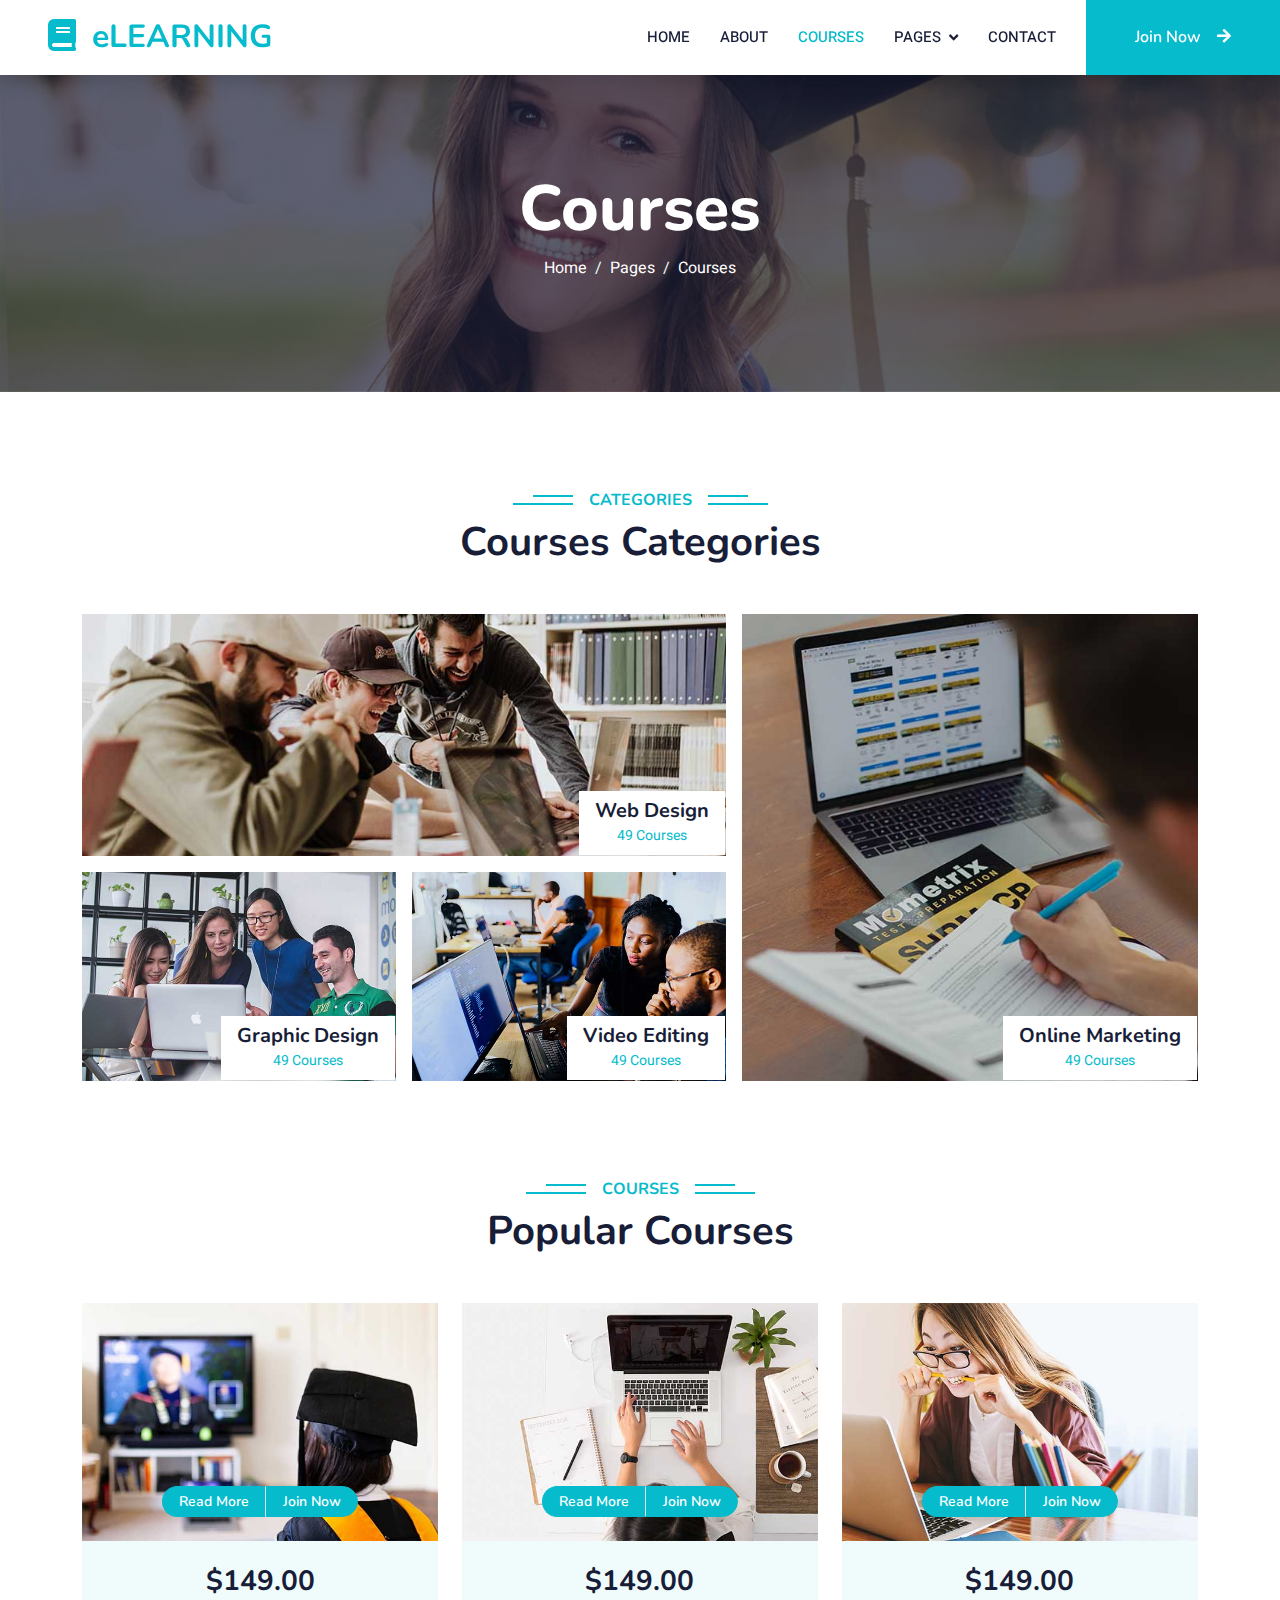
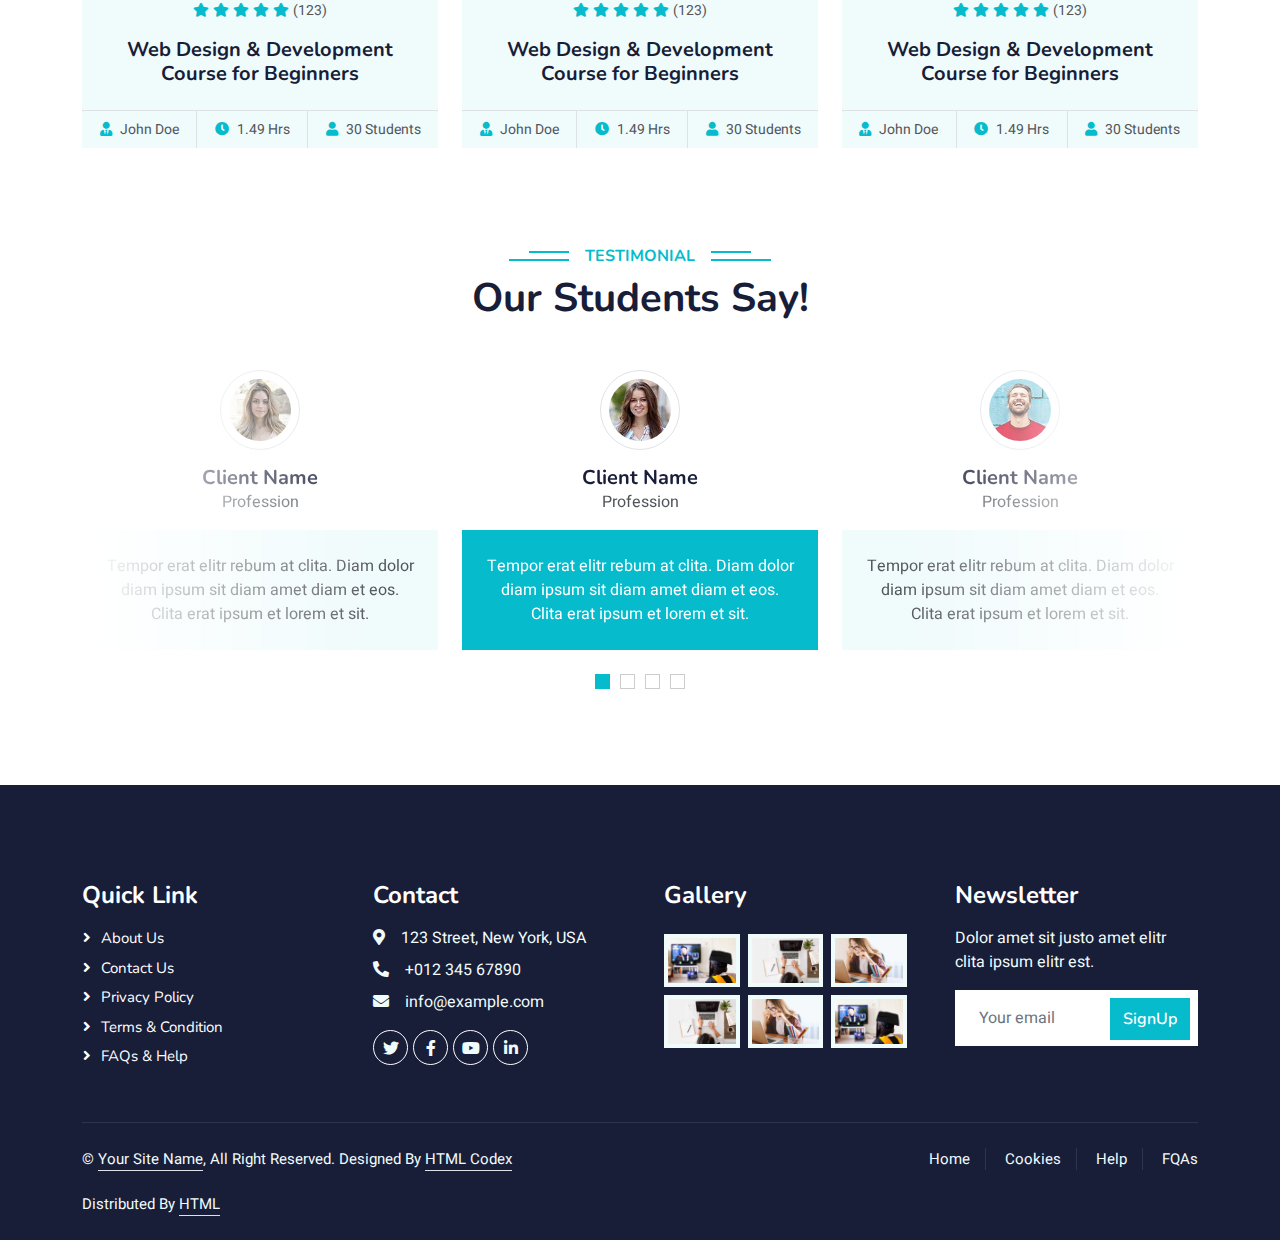
<file: courses.html>
<!DOCTYPE html>
<html lang="en">

<head>
    <meta charset="UTF-8">
    <meta name="viewport" content="width=device-width, initial-scale=1.0">
    <link rel="stylesheet" href="css/bootstrap.min.css">
    <link rel="stylesheet" href="css/all.min.css">
    <link rel="stylesheet" href="css/main.css">
    <title>eLEARNING</title>

    <!-- Google Web Fonts -->
    <link rel="preconnect" href="https://fonts.googleapis.com">
    <link rel="preconnect" href="https://fonts.gstatic.com" crossorigin>
    <link
        href="https://fonts.googleapis.com/css2?family=Heebo:wght@400;500;600&family=Nunito:wght@600;700;800&display=swap"
        rel="stylesheet">

    <!-- Icon Font Stylesheet -->
    <link href="https://cdnjs.cloudflare.com/ajax/libs/font-awesome/5.10.0/css/all.min.css" rel="stylesheet">
    <link href="https://cdn.jsdelivr.net/npm/bootstrap-icons@1.4.1/font/bootstrap-icons.css" rel="stylesheet">
    <!-- Libraries Stylesheet -->
    <link href="lib/animate/animate.min.css" rel="stylesheet">
    <link href="lib/owlcarousel/assets/owl.carousel.min.css" rel="stylesheet">

</head>

<body>
    <!-- Spinner Start -->
    <div id="spinner"
        class="show bg-white position-fixed translate-middle w-100 vh-100 top-50 start-50 d-flex align-items-center justify-content-center">
        <div class="spinner-border text-primary" style="width: 3rem; height: 3rem;" role="status">
            <span class="sr-only">Loading...</span>
        </div>
    </div>
    <!-- Spinner End -->




    <!-- Navbar Start -->
    <nav class="navbar navbar-expand-lg bg-white navbar-light shadow sticky-top p-0">
        <a href="index.html" class="navbar-brand d-flex align-items-center px-4 px-lg-5">
            <h2 class="m-0 text-primary"><i class="fa fa-book me-3"></i>eLEARNING</h2>
        </a>
        <button type="button" class="navbar-toggler me-4" data-bs-toggle="collapse" data-bs-target="#navbarCollapse">
            <span class="navbar-toggler-icon"></span>
        </button>
        <div class="collapse navbar-collapse" id="navbarCollapse">
            <div class="navbar-nav ms-auto p-4 p-lg-0">
                <a href="index.html" class="nav-item nav-link ">Home</a>
                <a href="about.html" class="nav-item nav-link">About</a>
                <a href="courses.html" class="nav-item nav-link active">Courses</a>
                <div class="nav-item dropdown">
                    <a href="#" class="nav-link dropdown-toggle" data-bs-toggle="dropdown">Pages</a>
                    <div class="dropdown-menu fade-down m-0">
                        <a href="#" class="dropdown-item">Our Team</a>
                        <a href="#" class="dropdown-item">Testimonial</a>
                    </div>
                </div>
                <a href="contact.html" class="nav-item nav-link">Contact</a>
            </div>
            <a href="" class="btn btn-primary py-4 px-lg-5 d-none d-lg-block">Join Now<i
                    class="fa fa-arrow-right ms-3"></i></a>
        </div>
    </nav>
    <!-- Navbar End -->

 <!-- Header Start -->
 <div class="container-fluid bg-primary py-5 mb-5 page-header">
    <div class="container py-5">
        <div class="row justify-content-center">
            <div class="col-lg-10 text-center">
                <h1 class="display-3 text-white animated slideInDown">Courses</h1>
                <nav aria-label="breadcrumb">
                    <ol class="breadcrumb justify-content-center">
                        <li class="breadcrumb-item"><a class="text-white" href="index.html">Home</a></li>
                        <li class="breadcrumb-item"><a class="text-white" href="#">Pages</a></li>
                        <li class="breadcrumb-item text-white active" aria-current="page">Courses</li>
                    </ol>
                </nav>
            </div>
        </div>
    </div>
</div>
<!-- Header End -->




   <!-- Categories Start -->
   <div class="container-xxl py-5 category">
    <div class="container">
        <div class="text-center ">
            <h6 class="section-title bg-white text-center text-primary px-3">Categories</h6>
            <h1 class="mb-5">Courses Categories</h1>
        </div>
        <div class="row g-3">
            <div class="col-lg-7 col-md-6">
                <div class="row g-3">
                    <div class="col-lg-12 col-md-12  zoomIn">
                        <a class="position-relative d-block overflow-hidden" href="">
                            <img class="img-fluid" src="img/cat-1.jpg" alt="">
                            <div class="bg-white text-center position-absolute bottom-0 end-0 py-2 px-3"
                                style="margin: 1px;">
                                <h5 class="m-0">Web Design</h5>
                                <small class="text-primary">49 Courses</small>
                            </div>
                        </a>
                    </div>
                    <div class="col-lg-6 col-md-12  zoomIn">
                        <a class="position-relative d-block overflow-hidden" href="">
                            <img class="img-fluid" src="img/cat-2.jpg" alt="">
                            <div class="bg-white text-center position-absolute bottom-0 end-0 py-2 px-3"
                                style="margin: 1px;">
                                <h5 class="m-0">Graphic Design</h5>
                                <small class="text-primary">49 Courses</small>
                            </div>
                        </a>
                    </div>
                    <div class="col-lg-6 col-md-12  zoomIn">
                        <a class="position-relative d-block overflow-hidden" href="">
                            <img class="img-fluid" src="img/cat-3.jpg" alt="">
                            <div class="bg-white text-center position-absolute bottom-0 end-0 py-2 px-3"
                                style="margin: 1px;">
                                <h5 class="m-0">Video Editing</h5>
                                <small class="text-primary">49 Courses</small>
                            </div>
                        </a>
                    </div>
                </div>
            </div>
            <div class="col-lg-5 col-md-6  zoomIn" style="min-height: 350px;">
                <a class="position-relative d-block h-100 overflow-hidden" href="">
                    <img class="img-fluid position-absolute w-100 h-100" src="img/cat-4.jpg" alt=""
                        style="object-fit: cover;">
                    <div class="bg-white text-center position-absolute bottom-0 end-0 py-2 px-3"
                        style="margin:  1px;">
                        <h5 class="m-0">Online Marketing</h5>
                        <small class="text-primary">49 Courses</small>
                    </div>
                </a>
            </div>
        </div>
    </div>
</div>
<!-- Categories Start -->





<!-- Courses Start -->
<div class="container-xxl py-5">
    <div class="container">
        <div class="text-center">
            <h6 class="section-title bg-white text-center text-primary px-3">Courses</h6>
            <h1 class="mb-5">Popular Courses</h1>
        </div>
        <div class="row g-4 justify-content-center">
            <div class="col-lg-4 col-md-6">
                <div class="course-item bg-light">
                    <div class="position-relative overflow-hidden">
                        <img class="img-fluid" src="img/course-1.jpg" alt="">
                        <div class="w-100 d-flex justify-content-center position-absolute bottom-0 start-0 mb-4">
                            <a href="#" class="flex-shrink-0 btn btn-sm btn-primary px-3 border-end"
                                style="border-radius: 30px 0 0 30px;">Read More</a>
                            <a href="#" class="flex-shrink-0 btn btn-sm btn-primary px-3"
                                style="border-radius: 0 30px 30px 0;">Join Now</a>
                        </div>
                    </div>
                    <div class="text-center p-4 pb-0">
                        <h3 class="mb-0">$149.00</h3>
                        <div class="mb-3">
                            <small class="fa fa-star text-primary"></small>
                            <small class="fa fa-star text-primary"></small>
                            <small class="fa fa-star text-primary"></small>
                            <small class="fa fa-star text-primary"></small>
                            <small class="fa fa-star text-primary"></small>
                            <small>(123)</small>
                        </div>
                        <h5 class="mb-4">Web Design & Development Course for Beginners</h5>
                    </div>
                    <div class="d-flex border-top">
                        <small class="flex-fill text-center border-end py-2"><i
                                class="fa fa-user-tie text-primary me-2"></i>John Doe</small>
                        <small class="flex-fill text-center border-end py-2"><i
                                class="fa fa-clock text-primary me-2"></i>1.49 Hrs</small>
                        <small class="flex-fill text-center py-2"><i class="fa fa-user text-primary me-2"></i>30
                            Students</small>
                    </div>
                </div>
            </div>
            <div class="col-lg-4 col-md-6 ">
                <div class="course-item bg-light">
                    <div class="position-relative overflow-hidden">
                        <img class="img-fluid" src="img/course-2.jpg" alt="">
                        <div class="w-100 d-flex justify-content-center position-absolute bottom-0 start-0 mb-4">
                            <a href="#" class="flex-shrink-0 btn btn-sm btn-primary px-3 border-end"
                                style="border-radius: 30px 0 0 30px;">Read More</a>
                            <a href="#" class="flex-shrink-0 btn btn-sm btn-primary px-3"
                                style="border-radius: 0 30px 30px 0;">Join Now</a>
                        </div>
                    </div>
                    <div class="text-center p-4 pb-0">
                        <h3 class="mb-0">$149.00</h3>
                        <div class="mb-3">
                            <small class="fa fa-star text-primary"></small>
                            <small class="fa fa-star text-primary"></small>
                            <small class="fa fa-star text-primary"></small>
                            <small class="fa fa-star text-primary"></small>
                            <small class="fa fa-star text-primary"></small>
                            <small>(123)</small>
                        </div>
                        <h5 class="mb-4">Web Design & Development Course for Beginners</h5>
                    </div>
                    <div class="d-flex border-top">
                        <small class="flex-fill text-center border-end py-2"><i
                                class="fa fa-user-tie text-primary me-2"></i>John Doe</small>
                        <small class="flex-fill text-center border-end py-2"><i
                                class="fa fa-clock text-primary me-2"></i>1.49 Hrs</small>
                        <small class="flex-fill text-center py-2"><i class="fa fa-user text-primary me-2"></i>30
                            Students</small>
                    </div>
                </div>
            </div>
            <div class="col-lg-4 col-md-6 ">
                <div class="course-item bg-light">
                    <div class="position-relative overflow-hidden">
                        <img class="img-fluid" src="img/course-3.jpg" alt="">
                        <div class="w-100 d-flex justify-content-center position-absolute bottom-0 start-0 mb-4">
                            <a href="#" class="flex-shrink-0 btn btn-sm btn-primary px-3 border-end"
                                style="border-radius: 30px 0 0 30px;">Read More</a>
                            <a href="#" class="flex-shrink-0 btn btn-sm btn-primary px-3"
                                style="border-radius: 0 30px 30px 0;">Join Now</a>
                        </div>
                    </div>
                    <div class="text-center p-4 pb-0">
                        <h3 class="mb-0">$149.00</h3>
                        <div class="mb-3">
                            <small class="fa fa-star text-primary"></small>
                            <small class="fa fa-star text-primary"></small>
                            <small class="fa fa-star text-primary"></small>
                            <small class="fa fa-star text-primary"></small>
                            <small class="fa fa-star text-primary"></small>
                            <small>(123)</small>
                        </div>
                        <h5 class="mb-4">Web Design & Development Course for Beginners</h5>
                    </div>
                    <div class="d-flex border-top">
                        <small class="flex-fill text-center border-end py-2"><i
                                class="fa fa-user-tie text-primary me-2"></i>John Doe</small>
                        <small class="flex-fill text-center border-end py-2"><i
                                class="fa fa-clock text-primary me-2"></i>1.49 Hrs</small>
                        <small class="flex-fill text-center py-2"><i class="fa fa-user text-primary me-2"></i>30
                            Students</small>
                    </div>
                </div>
            </div>
        </div>
    </div>
</div>
<!-- Courses End -->


 <!-- Testimonial Start -->
 <div class="container-xxl py-5  fadeInUp">
    <div class="container">
        <div class="text-center">
            <h6 class="section-title bg-white text-center text-primary px-3">Testimonial</h6>
            <h1 class="mb-5">Our Students Say!</h1>
        </div>
        <div class="owl-carousel testimonial-carousel position-relative">
            <div class="testimonial-item text-center">
                <img class="border rounded-circle p-2 mx-auto mb-3" src="img/testimonial-1.jpg"
                    style="width: 80px; height: 80px;">
                <h5 class="mb-0">Client Name</h5>
                <p>Profession</p>
                <div class="testimonial-text bg-light text-center p-4">
                    <p class="mb-0">Tempor erat elitr rebum at clita. Diam dolor diam ipsum sit diam amet diam et
                        eos. Clita erat ipsum et lorem et sit.</p>
                </div>
            </div>
            <div class="testimonial-item text-center">
                <img class="border rounded-circle p-2 mx-auto mb-3" src="img/testimonial-2.jpg"
                    style="width: 80px; height: 80px;">
                <h5 class="mb-0">Client Name</h5>
                <p>Profession</p>
                <div class="testimonial-text bg-light text-center p-4">
                    <p class="mb-0">Tempor erat elitr rebum at clita. Diam dolor diam ipsum sit diam amet diam et
                        eos. Clita erat ipsum et lorem et sit.</p>
                </div>
            </div>
            <div class="testimonial-item text-center">
                <img class="border rounded-circle p-2 mx-auto mb-3" src="img/testimonial-3.jpg"
                    style="width: 80px; height: 80px;">
                <h5 class="mb-0">Client Name</h5>
                <p>Profession</p>
                <div class="testimonial-text bg-light text-center p-4">
                    <p class="mb-0">Tempor erat elitr rebum at clita. Diam dolor diam ipsum sit diam amet diam et
                        eos. Clita erat ipsum et lorem et sit.</p>
                </div>
            </div>
            <div class="testimonial-item text-center">
                <img class="border rounded-circle p-2 mx-auto mb-3" src="img/testimonial-4.jpg"
                    style="width: 80px; height: 80px;">
                <h5 class="mb-0">Client Name</h5>
                <p>Profession</p>
                <div class="testimonial-text bg-light text-center p-4">
                    <p class="mb-0">Tempor erat elitr rebum at clita. Diam dolor diam ipsum sit diam amet diam et
                        eos. Clita erat ipsum et lorem et sit.</p>
                </div>
            </div>
        </div>
    </div>
</div>
<!-- Testimonial End -->





    <!-- Footer Start -->
    <div class="container-fluid bg-dark text-light footer pt-5 mt-5  fadeIn">
        <div class="container py-5">
            <div class="row g-5">
                <div class="col-lg-3 col-md-6">
                    <h4 class="text-white mb-3">Quick Link</h4>
                    <a class="btn btn-link" href="">About Us</a>
                    <a class="btn btn-link" href="">Contact Us</a>
                    <a class="btn btn-link" href="">Privacy Policy</a>
                    <a class="btn btn-link" href="">Terms & Condition</a>
                    <a class="btn btn-link" href="">FAQs & Help</a>
                </div>
                <div class="col-lg-3 col-md-6">
                    <h4 class="text-white mb-3">Contact</h4>
                    <p class="mb-2"><i class="fa fa-map-marker-alt me-3"></i>123 Street, New York, USA</p>
                    <p class="mb-2"><i class="fa fa-phone-alt me-3"></i>+012 345 67890</p>
                    <p class="mb-2"><i class="fa fa-envelope me-3"></i>info@example.com</p>
                    <div class="d-flex pt-2">
                        <a class="btn btn-outline-light btn-social" href=""><i class="fab fa-twitter"></i></a>
                        <a class="btn btn-outline-light btn-social" href=""><i class="fab fa-facebook-f"></i></a>
                        <a class="btn btn-outline-light btn-social" href=""><i class="fab fa-youtube"></i></a>
                        <a class="btn btn-outline-light btn-social" href=""><i class="fab fa-linkedin-in"></i></a>
                    </div>
                </div>
                <div class="col-lg-3 col-md-6">
                    <h4 class="text-white mb-3">Gallery</h4>
                    <div class="row g-2 pt-2">
                        <div class="col-4">
                            <img class="img-fluid bg-light p-1" src="img/course-1.jpg" alt="">
                        </div>
                        <div class="col-4">
                            <img class="img-fluid bg-light p-1" src="img/course-2.jpg" alt="">
                        </div>
                        <div class="col-4">
                            <img class="img-fluid bg-light p-1" src="img/course-3.jpg" alt="">
                        </div>
                        <div class="col-4">
                            <img class="img-fluid bg-light p-1" src="img/course-2.jpg" alt="">
                        </div>
                        <div class="col-4">
                            <img class="img-fluid bg-light p-1" src="img/course-3.jpg" alt="">
                        </div>
                        <div class="col-4">
                            <img class="img-fluid bg-light p-1" src="img/course-1.jpg" alt="">
                        </div>
                    </div>
                </div>
                <div class="col-lg-3 col-md-6">
                    <h4 class="text-white mb-3">Newsletter</h4>
                    <p>Dolor amet sit justo amet elitr clita ipsum elitr est.</p>
                    <div class="position-relative mx-auto" style="max-width: 400px;">
                        <input class="form-control border-0 w-100 py-3 ps-4 pe-5" type="text" placeholder="Your email">
                        <button type="button"
                            class="btn btn-primary py-2 position-absolute top-0 end-0 mt-2 me-2">SignUp</button>
                    </div>
                </div>
            </div>
        </div>
        <div class="container">
            <div class="copyright">
                <div class="row">
                    <div class="col-md-6 text-center text-md-start mb-3 mb-md-0">
                        &copy; <a class="border-bottom" href="#">Your Site Name</a>, All Right Reserved.


                        Designed By <a class="border-bottom" href="#">HTML Codex</a><br><br>
                        Distributed By <a class="border-bottom" href="#">HTML</a>
                    </div>
                    <div class="col-md-6 text-center text-md-end">
                        <div class="footer-menu">
                            <a href="">Home</a>
                            <a href="">Cookies</a>
                            <a href="">Help</a>
                            <a href="">FQAs</a>
                        </div>
                    </div>
                </div>
            </div>
        </div>
    </div>
    <!-- Footer End -->




  <!-- start to up bottom  -->
  <div class="container">
    <button class="rounded-pill" onclick="topFunction()" id="myBtn" title="Go to top">
        <i class="bi bi-arrow-up"></i></button>
    <script>

        let mybutton = document.getElementById("myBtn");


        window.onscroll = function () { scrollFunction() };

        function scrollFunction() {
            if (document.body.scrollTop > 20 || document.documentElement.scrollTop > 20) {
                mybutton.style.display = "block";
            } else {
                mybutton.style.display = "none";
            }
        }


        function topFunction() {
            document.body.scrollTop = 0;
            document.documentElement.scrollTop = 0;
        }
    </script>
</div>
<!-- end to up bottom  -->






    <script src="https://code.jquery.com/jquery-3.4.1.min.js"></script>
    <script src="lib/wow/wow.min.js"></script>


    <script src="lib/waypoints/waypoints.min.js"></script>
    <script src="lib/owlcarousel/owl.carousel.min.js"></script>


    <script src="js/bootstrap.bundle.min.js"></script>
    <script src="js/main.js"></script>
</body>

</html>
</file>
<file: css/main.css>
/********** Template CSS **********/
:root {
    --primary: #06BBCC;
    --light: #F0FBFC;
    --dark: #181d38;
}

.fw-medium {
    font-weight: 600 !important;
}

.fw-semi-bold {
    font-weight: 700 !important;
}

.back-to-top {
    position: fixed;
    display: none;
    right: 45px;
    bottom: 45px;
    z-index: 99;
}


/*** Spinner ***/
#spinner {
    opacity: 0;
    visibility: hidden;
    transition: opacity .5s ease-out, visibility 0s linear .5s;
    z-index: 99999;
}

#spinner.show {
    transition: opacity .5s ease-out, visibility 0s linear 0s;
    visibility: visible;
    opacity: 1;
}


/*** Button ***/
.btn {
    font-family: 'Nunito', sans-serif;
    font-weight: 600;
    transition: .5s;
}

.btn.btn-primary,
.btn.btn-secondary {
    color: #FFFFFF;
}

.btn-square {
    width: 38px;
    height: 38px;
}

.btn-sm-square {
    width: 32px;
    height: 32px;
}

.btn-lg-square {
    width: 48px;
    height: 48px;
}

.btn-square,
.btn-sm-square,
.btn-lg-square {
    padding: 0;
    display: flex;
    align-items: center;
    justify-content: center;
    font-weight: normal;
    border-radius: 0px;
}


/*** Navbar ***/
.navbar .dropdown-toggle::after {
    border: none;
    content: "\f107";
    font-family: "Font Awesome 5 Free";
    font-weight: 900;
    vertical-align: middle;
    margin-left: 8px;
}

.navbar-light .navbar-nav .nav-link {
    margin-right: 30px;
    padding: 25px 0;
    color: #FFFFFF;
    font-size: 15px;
    text-transform: uppercase;
    outline: none;
}

.navbar-light .navbar-nav .nav-link:hover,
.navbar-light .navbar-nav .nav-link.active {
    color: var(--primary);
}

@media (max-width: 991.98px) {
    .navbar-light .navbar-nav .nav-link  {
        margin-right: 0;
        padding: 10px 0;
    }

    .navbar-light .navbar-nav {
        border-top: 1px solid #EEEEEE;
    }
}

.navbar-light .navbar-brand,
.navbar-light a.btn {
    height: 75px;
}

.navbar-light .navbar-nav .nav-link {
    color: var(--dark);
    font-weight: 500;
}

.navbar-light.sticky-top {
    top: -100px;
    transition: .5s;
}

@media (min-width: 992px) {
    .navbar .nav-item .dropdown-menu {
        display: block;
        margin-top: 0;
        opacity: 0;
        visibility: hidden;
        transition: .5s;
    }

    .navbar .dropdown-menu.fade-down {
        top: 100%;
        transform: rotateX(-75deg);
        transform-origin: 0% 0%;
    }

    .navbar .nav-item:hover .dropdown-menu {
        top: 100%;
        transform: rotateX(0deg);
        visibility: visible;
        transition: .5s;
        opacity: 1;
    }
}


/*** Header carousel ***/
@media (max-width: 768px) {
    .header-carousel .owl-carousel-item {
        position: relative;
        min-height: 500px;
    }
    
    .header-carousel .owl-carousel-item img {
        position: absolute;
        width: 100%;
        height: 100%;
        object-fit: cover;
    }
}

.header-carousel .owl-nav {
    position: absolute;
    top: 50%;
    right: 8%;
    transform: translateY(-50%);
    display: flex;
    flex-direction: column;
}


.header-carousel .owl-nav .owl-prev,
.header-carousel .owl-nav .owl-next {
    margin: 7px 0;
    width: 45px;
    height: 45px;
    display: flex;
    align-items: center;
    justify-content: center;
    color: #FFFFFF;
    background: transparent;
    border: 1px solid #FFFFFF;
    font-size: 22px;
    transition: .5s;
}

.header-carousel .owl-nav .owl-prev:hover,
.header-carousel .owl-nav .owl-next:hover {
    background: var(--primary);
    border-color: var(--primary);
}

.page-header {
    background: linear-gradient(rgba(24, 29, 56, .7), rgba(24, 29, 56, .7)), url(../img/carousel-1.jpg);
    background-position: center center;
    background-repeat: no-repeat;
    background-size: cover;
}

.page-header-inner {
    background: rgba(15, 23, 43, .7);
}

.breadcrumb-item + .breadcrumb-item::before {
    color: var(--light);
}


/*** Section Title ***/
.section-title {
    position: relative;
    display: inline-block;
    text-transform: uppercase;
}

.section-title::before {
    position: absolute;
    content: "";
    width: calc(100% + 80px);
    height: 2px;
    top: 4px;
    left: -40px;
    background: var(--primary);
    z-index: -1;
}

.section-title::after {
    position: absolute;
    content: "";
    width: calc(100% + 120px);
    height: 2px;
    bottom: 5px;
    left: -60px;
    background: var(--primary);
    z-index: -1;
}

.section-title.text-start::before {
    width: calc(100% + 40px);
    left: 0;
}

.section-title.text-start::after {
    width: calc(100% + 60px);
    left: 0;
}


/*** Service ***/
.service-item {
    background: var(--light);
    transition: .5s;
}

.service-item:hover {
    margin-top: -10px;
    background: var(--primary);
}

.service-item * {
    transition: .5s;
}

.service-item:hover * {
    color: var(--light) !important;
}


/*** Categories & Courses ***/
.category img,
.course-item img {
    transition: .5s;
}

.category a:hover img,
.course-item:hover img {
    transform: scale(1.1);
}


/*** Team ***/
.team-item img {
    transition: .5s;
}

.team-item:hover img {
    transform: scale(1.1);
}


/*** Testimonial ***/
.testimonial-carousel::before {
    position: absolute;
    content: "";
    top: 0;
    left: 0;
    height: 100%;
    width: 0;
    background: linear-gradient(to right, rgba(255, 255, 255, 1) 0%, rgba(255, 255, 255, 0) 100%);
    z-index: 1;
}

.testimonial-carousel::after {
    position: absolute;
    content: "";
    top: 0;
    right: 0;
    height: 100%;
    width: 0;
    background: linear-gradient(to left, rgba(255, 255, 255, 1) 0%, rgba(255, 255, 255, 0) 100%);
    z-index: 1;
}

@media (min-width: 768px) {
    .testimonial-carousel::before,
    .testimonial-carousel::after {
        width: 200px;
    }
}

@media (min-width: 992px) {
    .testimonial-carousel::before,
    .testimonial-carousel::after {
        width: 300px;
    }
}

.testimonial-carousel .owl-item .testimonial-text,
.testimonial-carousel .owl-item.center .testimonial-text * {
    transition: .5s;
}

.testimonial-carousel .owl-item.center .testimonial-text {
    background: var(--primary) !important;
}

.testimonial-carousel .owl-item.center .testimonial-text * {
    color: #FFFFFF !important;
}

.testimonial-carousel .owl-dots {
    margin-top: 24px;
    display: flex;
    align-items: flex-end;
    justify-content: center;
}

.testimonial-carousel .owl-dot {
    position: relative;
    display: inline-block;
    margin: 0 5px;
    width: 15px;
    height: 15px;
    border: 1px solid #CCCCCC;
    transition: .5s;
}

.testimonial-carousel .owl-dot.active {
    background: var(--primary);
    border-color: var(--primary);
}


/*** Footer ***/
.footer .btn.btn-social {
    margin-right: 5px;
    width: 35px;
    height: 35px;
    display: flex;
    align-items: center;
    justify-content: center;
    color: var(--light);
    font-weight: normal;
    border: 1px solid #FFFFFF;
    border-radius: 35px;
    transition: .3s;
}

.footer .btn.btn-social:hover {
    color: var(--primary);
}

.footer .btn.btn-link {
    display: block;
    margin-bottom: 5px;
    padding: 0;
    text-align: left;
    color: #FFFFFF;
    font-size: 15px;
    font-weight: normal;
    text-transform: capitalize;
    transition: .3s;
}

.footer .btn.btn-link::before {
    position: relative;
    content: "\f105";
    font-family: "Font Awesome 5 Free";
    font-weight: 900;
    margin-right: 10px;
}

.footer .btn.btn-link:hover {
    letter-spacing: 1px;
    box-shadow: none;
}

.footer .copyright {
    padding: 25px 0;
    font-size: 15px;
    border-top: 1px solid rgba(256, 256, 256, .1);
}

.footer .copyright a {
    color: var(--light);
}

.footer .footer-menu a {
    margin-right: 15px;
    padding-right: 15px;
    border-right: 1px solid rgba(255, 255, 255, .1);
}

.footer .footer-menu a:last-child {
    margin-right: 0;
    padding-right: 0;
    border-right: none;
}
#myBtn {
    width: 50px;
    height: 50px;
    display: none;
    position: fixed;
    bottom: 10px;
    right: 30px;
    z-index: 99;
    border: none;
    outline: none;
    background-color: var(--primary);
    color: white;
    cursor: pointer;
    padding: 5px;
    border-radius: 50px;
    font-size: 18px;
    overflow: hidden;
    transition: 0.2s ease-out;
}
#myBtn:hover {
    bottom: 15px;
    background-color: var(--primary);
  }
</file>
